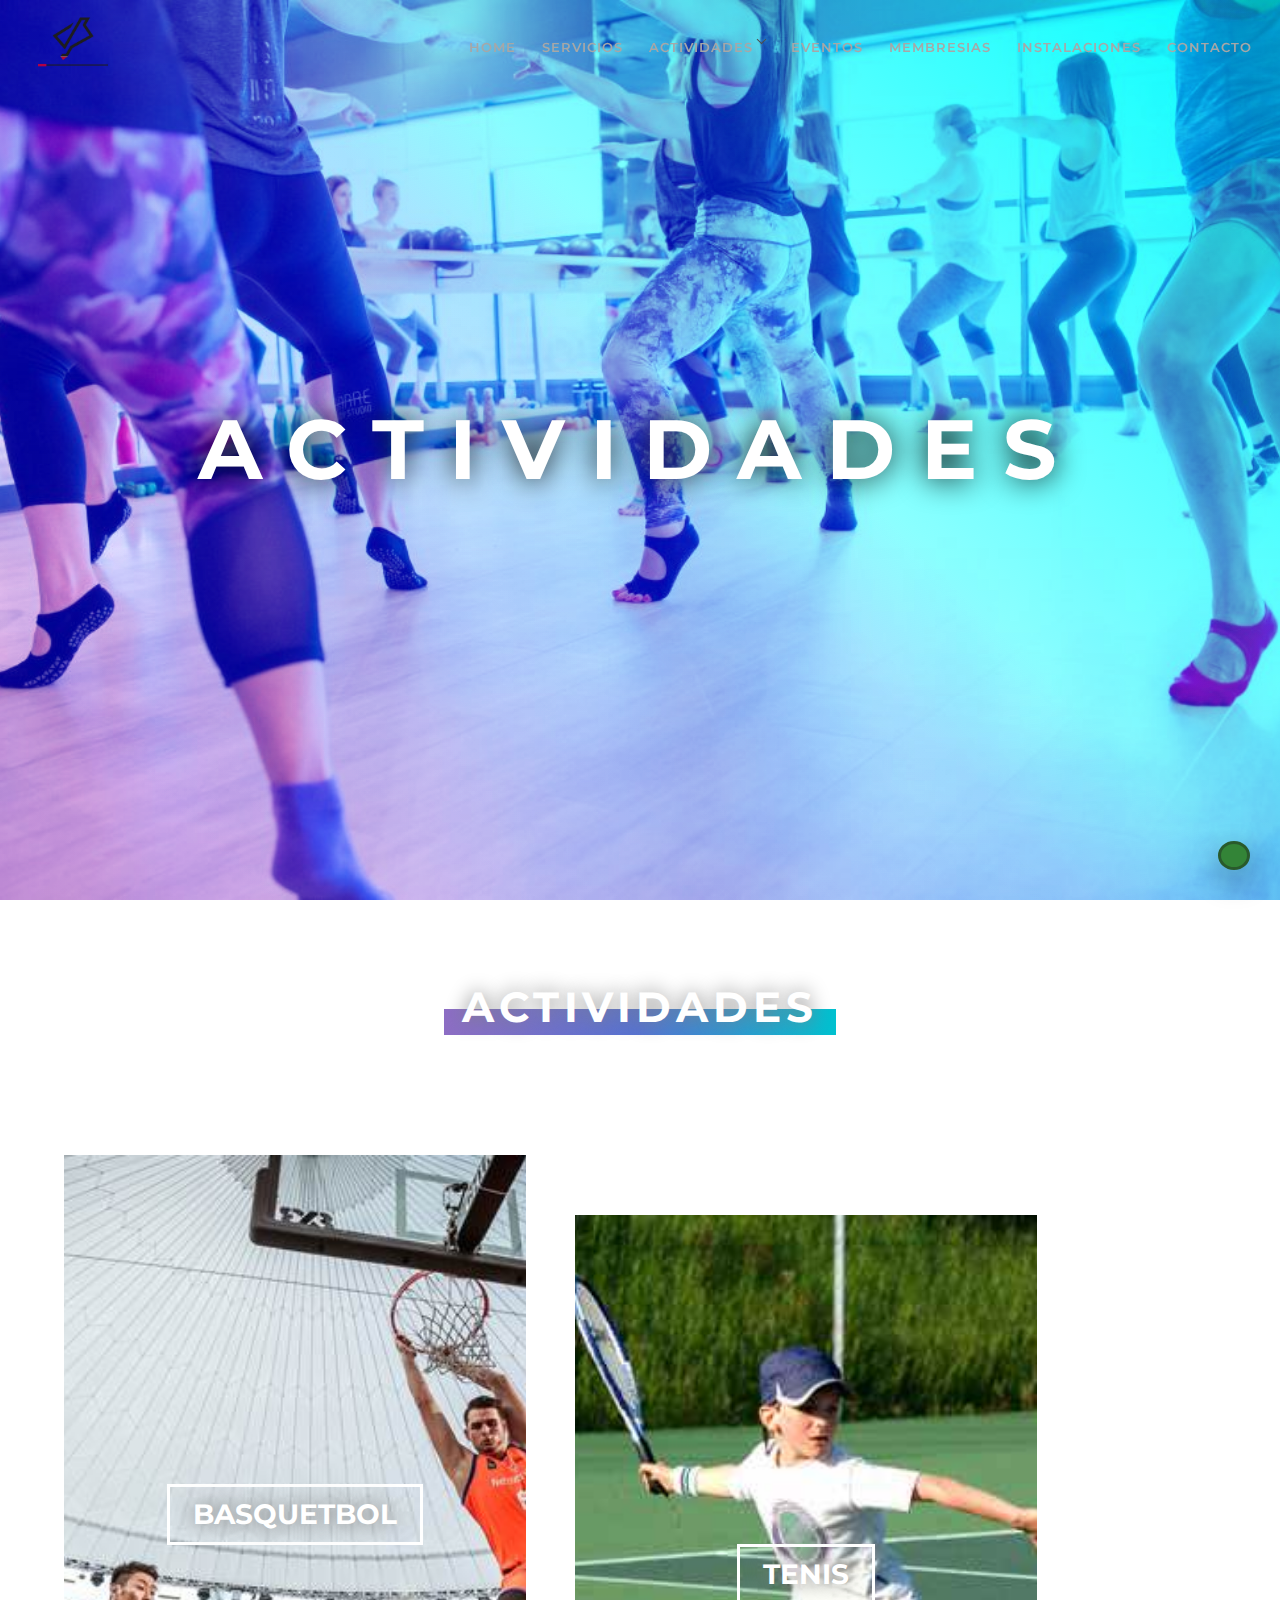
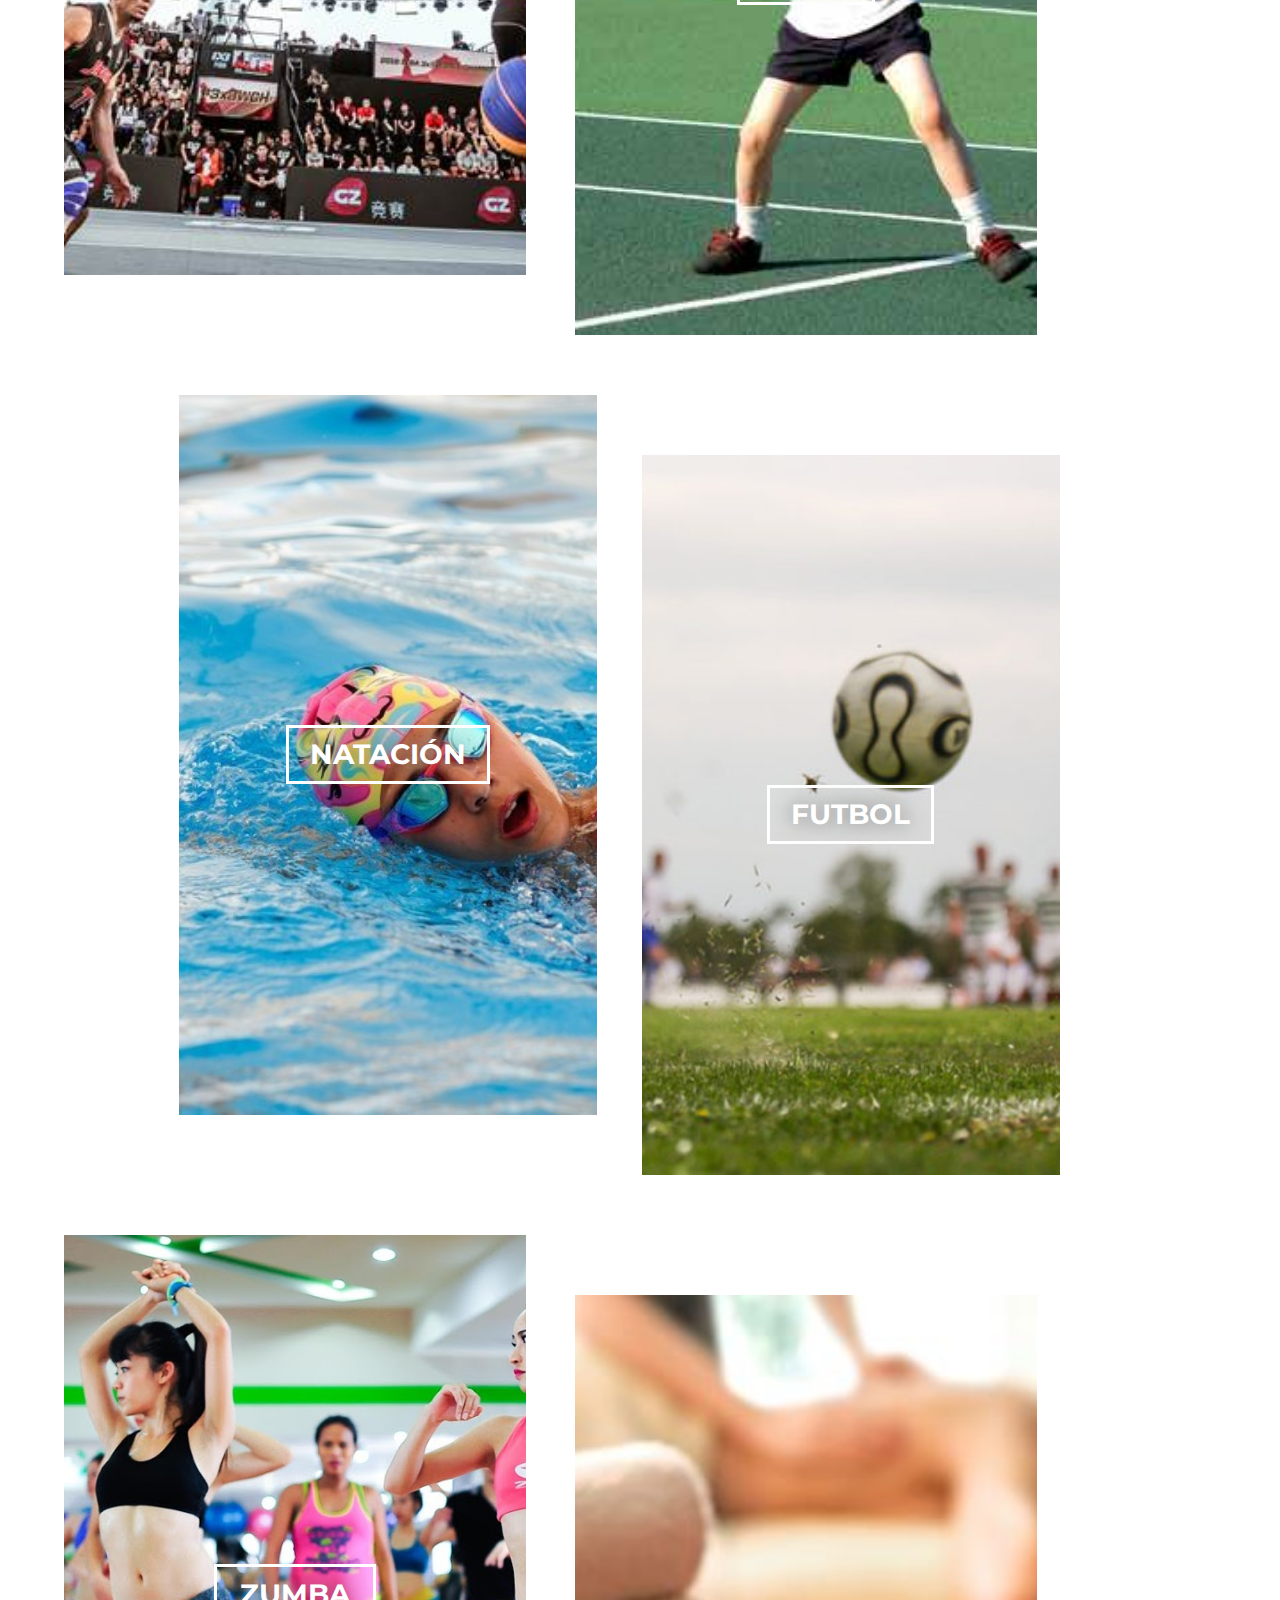
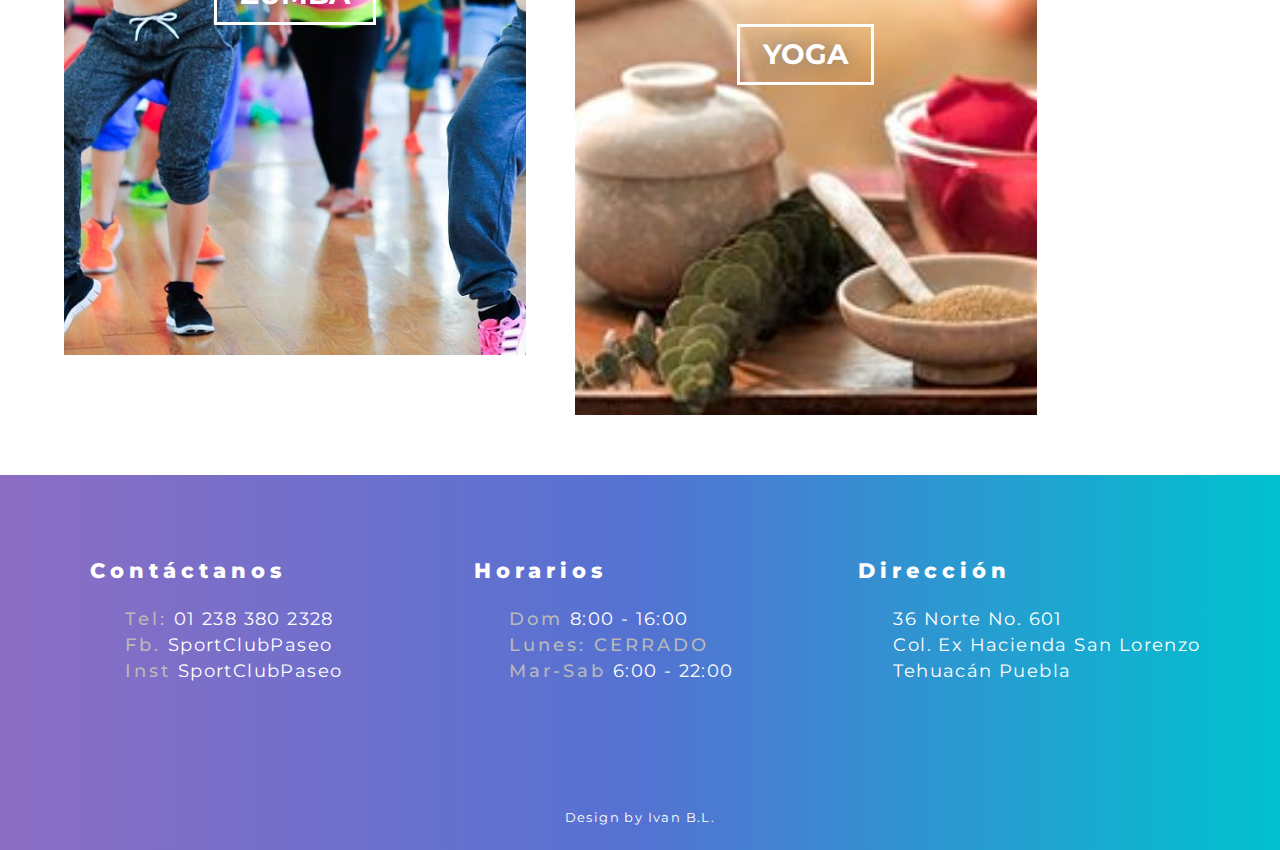
<file: actividades.html>
<!DOCTYPE html>
<html lang="en">
<head>
	<meta charset="UTF-8">
	<title>Sport Club EL Paseo | Tehuacan</title>
	<meta name="viewport" content="width=device-width, initial-scale=1">
	<meta name="description" content="pagina demostracion creada en html/css/js" />
	<meta name="keywords" content="" />
	<meta name="author" content="Iván Barbosa López" />

	<link rel="icon" type="image/png" href="ibl-fv.png" sizes="64x64">

  <link rel="manifest" href="manifest.json">
  <meta name="mobile-web-app-capable" content="yes">
  <meta name="theme-color" content="#333">
  <meta name="background-color" content="#333">
  <meta name="application-name" content=".: |v@n :.">
  <link rel="icon" type="image/png" href="ibl-fv.png">


  <meta name="apple-mobile-web-app-capable" content="yes">
  <meta name="apple-mobile-web-app-status-bar-style" content="black">
  <meta name="apple-mobile-web-app-title" content="Google I/O 2016">
  <link rel="shortcut icon" href="ibl-fv.png">
  <link rel="apple-touch-icon" href="ibl-fv.png">
  <link rel="apple-touch-icon" sizes="72x72" href="ibl-fv.png">
  <link rel="apple-touch-icon" sizes="96x96" href="ibl-fv.png">
  <link rel="apple-touch-icon" sizes="144x144" href="ibl-fv.png">
  <link rel="apple-touch-icon" sizes="192x192" href="ibl-fv.png">

  


    <link rel="stylesheet" href="css/style.css">
    <link rel="stylesheet" href="css/menu.css">
    
    <link href="https://fonts.googleapis.com/css?family=Montserrat:200,300,400,500,600,700,800,900" rel="stylesheet">
    <link rel="stylesheet" href="https://use.fontawesome.com/releases/v5.3.1/css/all.css" integrity="sha384-mzrmE5qonljUremFsqc01SB46JvROS7bZs3IO2EmfFsd15uHvIt+Y8vEf7N7fWAU" crossorigin="anonymous">


</head>


<body>

    <a class="cont-bandera-whats" href="https://api.whatsapp.com/send?phone=5212381048037&amp;text=Hola este es un mensaje de prueba" target="_blank" onclick="gtag('event', 'clicks', { 'event_category': 'whatsapp', 'event_action':'click'});">       
  <i class="fab fa-whatsapp"></i>
</a>



<header class="header" id="header-sroll">
    <div class="desk-menu">
        <div class="logo">
            <h1 class="logo-adn">
            <a title="Sport Club El Paseo" href="index.html">Sport Club El Paseo</a>
            </h1>
        </div>
        <nav class="box-menu">
            <div class="menu-container">
                <div class="menu-head">
                    <a href="index.html" class="e1"><img src="css/img/sport.png" alt="Sport Club El Paseo"></a>
                </div>
                <div class="menu-header-container">
                    <ul id="cd-primary-nav" class="menu">
                        <li class="menu-item"><a href="index.html">Home</a></li>
                        <li class="menu-item"><a href="servicios.html">Servicios</a></li>
                        <li class="menu-item menu-item-has-children"><a href="actividades.html">Actividades</a>
                            <ul class="sub-menu">
                                <li class="menu-item"><a href="zumba.html">Zumba</a></li>
                                <li class="menu-item"><a href="#">Basquitbol</a></li>
                                <li class="menu-item"><a href="#">Tenis</a></li>
                                <li class="menu-item"><a href="#">Natación</a></li>
                                <li class="menu-item"><a href="#">Futbol</a></li>
                                <li class="menu-item"><a href="#">Yoga</a></li>
                                <li class="menu-item menu-item-has-children"><a href="#">Extras (no mostrar)</a></li>
                            </ul>
                        </li>
                        <li class="menu-item"><a href="eventos.html">Eventos</a></li>
                        <li class="menu-item"><a href="membresias.html">Membresias</a></li>
                        <li class="menu-item"><a href="instalaciones.html">Instalaciones</a></li>
                        <li class="menu-item"><a href="contacto.html">Contacto</a></li>
                        <li class="line"></li>
                    </ul>
                </div>
                <div class="menu-foot">
                    <div class="social">
                        <a href="#" target="_blank"><i class="fab fa-facebook-f"></i></a>
                        <a href="#" target="_blank"><i class="fab fa-twitter"></i></a>
                        <a href="#" target="_blank"><i class="fab fa-youtube"></i></a>
                        <a href="#" target="_blank"><i class="fab fa-instagram"></i></a>
                        <a href="#" target="_blank"><i class="fab fa-google-plus-g"></i></a>
                        <a href="#" target="_blank"><i class="fab fa-linkedin-in"></i></a>
                    </div>
                    <hr/>
                    <address>
                        <span class="tel"><i class="icon-telephone"></i> +01(238) 383 5460 <br> +01(238) 383 90 26</span>
                        <span class="email"><i class="icon-mail"></i> contacto@ceut.com.mx</span>
                        <span class="end"><i class="icon-location"></i> Independencia Oriente No. 513 Col. Centro Tehuacán, Puebla</span>
                    </address>
                </div>
            </div>
            <div class="hamburger-menu">
               <div class="bar"></div>
            </div>
        </nav>
    </div>
</header>



<section>

  <div class="head activid">
    <h1 class="tit-act">ACTIVIDADES</h1>
  </div>


  <div class="tit-solo"> <h2>Actividades</h2> </div>

  <div class="fil u">
  <div class="act basq"><h3>BASQUETBOL</h3></div>
  <div class="act mar tenis"><h3>TENIS</h3></div>
  </div>

  <div class="fil d">
  <div class="act nat"><h3>NATACIÓN</h3></div>
  <div class="act mar fut"><h3>FUTBOL</h3></div>
  </div>

  <div class="fil u">
  <div class="act zumba"><h3>ZUMBA</h3></div>
  <div class="act mar yoga"><h3>YOGA</h3></div>
  </div>

</section>



<footer>
    <div class="pie">
        <div class="col">
            <h5>Contáctanos</h5>
            <p><b>Tel:</b> 01 238 380 2328</p>
            <p><b>Fb.</b> SportClubPaseo</p>
            <p><b>Inst</b> SportClubPaseo</p>
        </div>
        <div class="col">
            <h5>Horarios</h5>
            <p><b>Dom</b> 8:00 - 16:00</p>
            <p><b>Lunes: CERRADO</b></p>
            <p><b>Mar-Sab</b> 6:00 - 22:00</p>
        </div>
        <div class="col">
            <h5>Dirección</h5>
            <p>36 Norte No. 601<br>Col. Ex Hacienda San Lorenzo<br>Tehuacán Puebla</p>
        </div>
    </div>
    <div class="degrad-pie"><p>Design by Ivan B.L.</p>
    </div>
</footer>



<script src="js/jquery-2.1.3.min.js"></script>
<script src="js/main.js"></script>
<script src="js/efect.js"></script>
<script src="service-worker.js"></script>



</body>
</html>
</file>
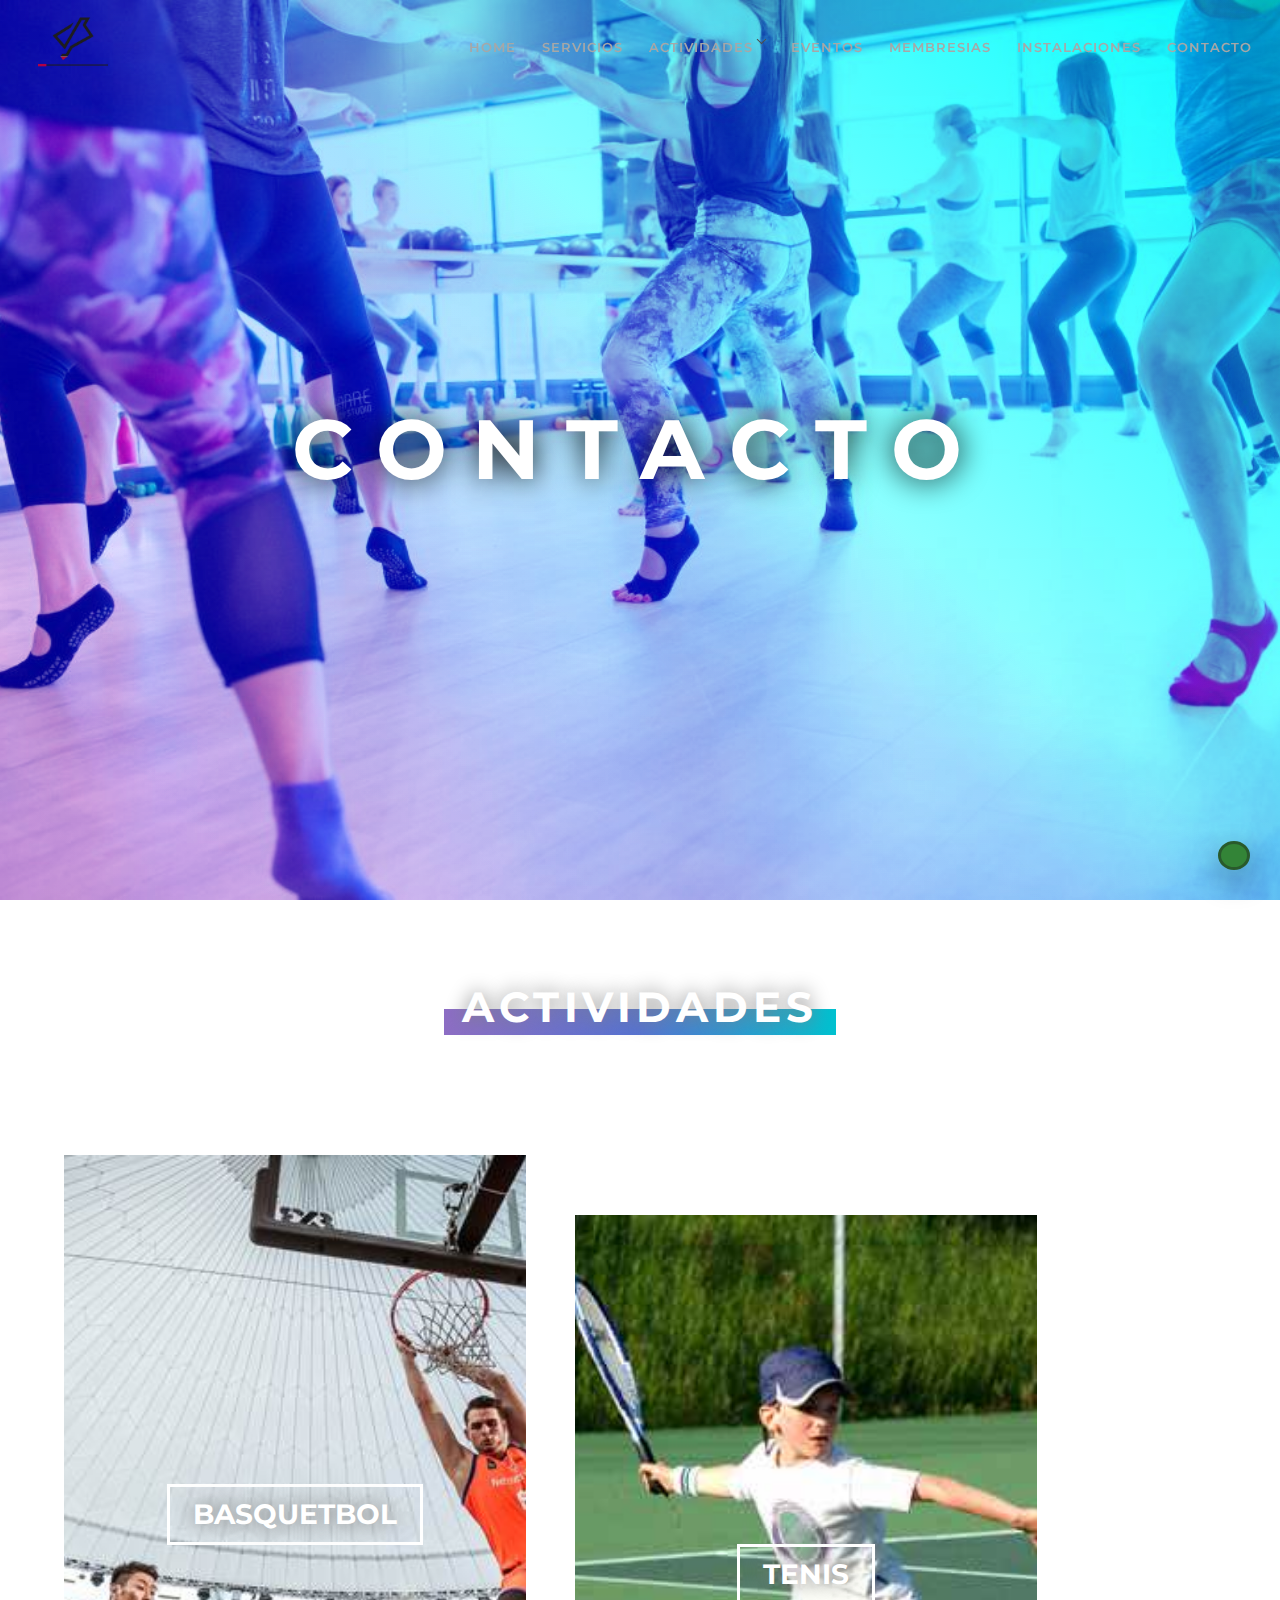
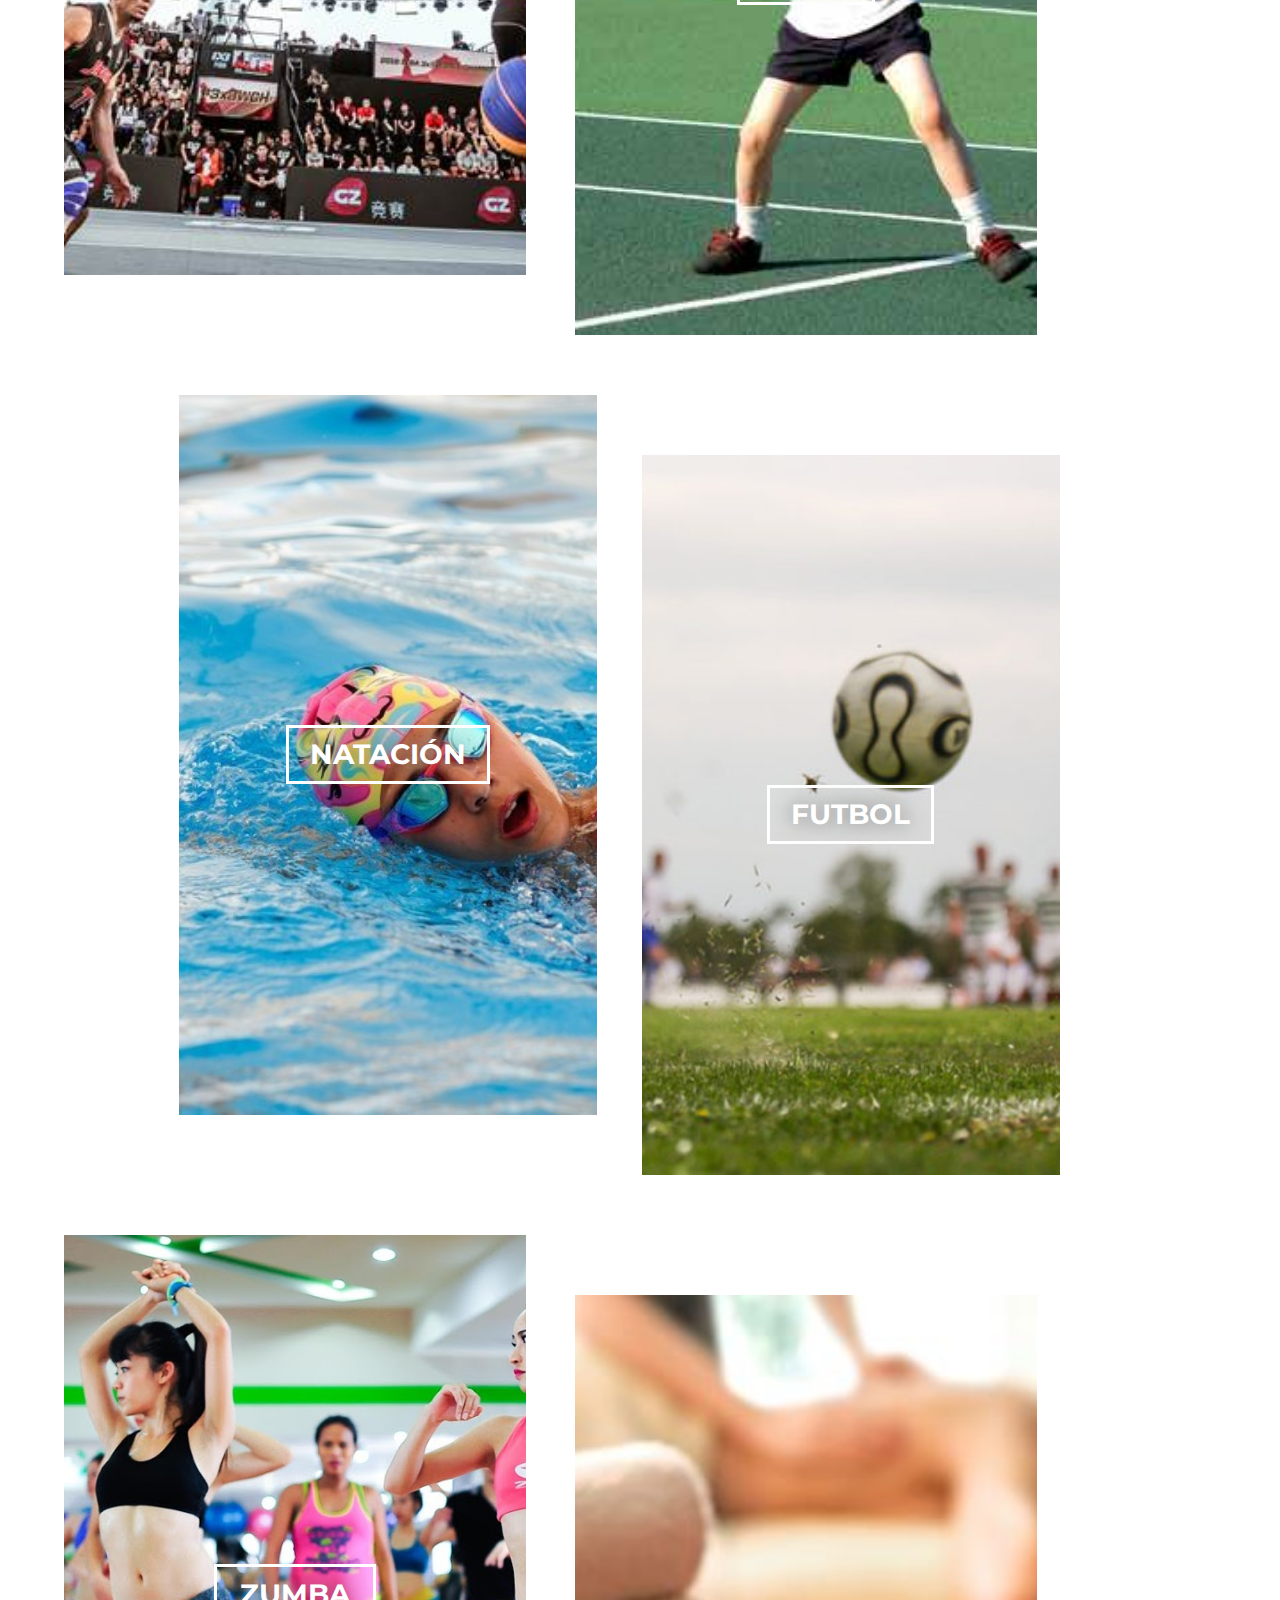
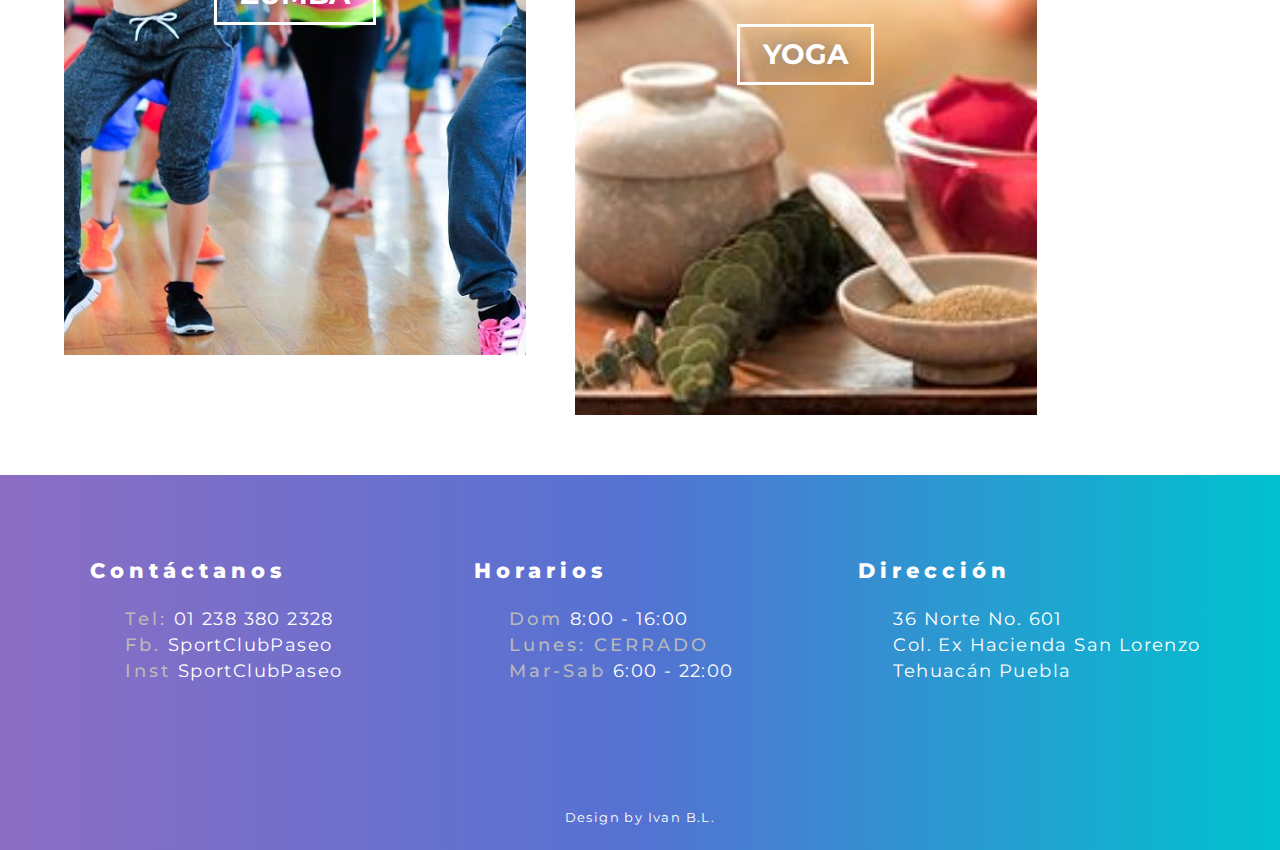
<file: contacto.html>
<!DOCTYPE html>
<html lang="en">
<head>
	<meta charset="UTF-8">
	<title>Sport Club EL Paseo | Tehuacan</title>
	<meta name="viewport" content="width=device-width, initial-scale=1">
	<meta name="description" content="pagina demostracion creada en html/css/js" />
	<meta name="keywords" content="" />
	<meta name="author" content="Iván Barbosa López" />

	<link rel="icon" type="image/png" href="ibl-fv.png" sizes="64x64">

  <link rel="manifest" href="manifest.json">
  <meta name="mobile-web-app-capable" content="yes">
  <meta name="theme-color" content="#333">
  <meta name="background-color" content="#333">
  <meta name="application-name" content=".: |v@n :.">
  <link rel="icon" type="image/png" href="ibl-fv.png">


  <meta name="apple-mobile-web-app-capable" content="yes">
  <meta name="apple-mobile-web-app-status-bar-style" content="black">
  <meta name="apple-mobile-web-app-title" content="Google I/O 2016">
  <link rel="shortcut icon" href="ibl-fv.png">
  <link rel="apple-touch-icon" href="ibl-fv.png">
  <link rel="apple-touch-icon" sizes="72x72" href="ibl-fv.png">
  <link rel="apple-touch-icon" sizes="96x96" href="ibl-fv.png">
  <link rel="apple-touch-icon" sizes="144x144" href="ibl-fv.png">
  <link rel="apple-touch-icon" sizes="192x192" href="ibl-fv.png">

  


    <link rel="stylesheet" href="css/style.css">
    <link rel="stylesheet" href="css/menu.css">
    
    <link href="https://fonts.googleapis.com/css?family=Montserrat:200,300,400,500,600,700,800,900" rel="stylesheet">
    <link rel="stylesheet" href="https://use.fontawesome.com/releases/v5.3.1/css/all.css" integrity="sha384-mzrmE5qonljUremFsqc01SB46JvROS7bZs3IO2EmfFsd15uHvIt+Y8vEf7N7fWAU" crossorigin="anonymous">


</head>


<body>

    <a class="cont-bandera-whats" href="https://api.whatsapp.com/send?phone=5212381048037&amp;text=Hola este es un mensaje de prueba" target="_blank" onclick="gtag('event', 'clicks', { 'event_category': 'whatsapp', 'event_action':'click'});">       
  <i class="fab fa-whatsapp"></i>
</a>



<header class="header" id="header-sroll">
    <div class="desk-menu">
        <div class="logo">
            <h1 class="logo-adn">
            <a title="Sport Club El Paseo" href="index.html">Sport Club El Paseo</a>
            </h1>
        </div>
        <nav class="box-menu">
            <div class="menu-container">
                <div class="menu-head">
                    <a href="index.html" class="e1"><img src="css/img/sport.png" alt="Sport Club El Paseo"></a>
                </div>
                <div class="menu-header-container">
                    <ul id="cd-primary-nav" class="menu">
                        <li class="menu-item"><a href="index.html">Home</a></li>
                        <li class="menu-item"><a href="servicios.html">Servicios</a></li>
                        <li class="menu-item menu-item-has-children"><a href="actividades.html">Actividades</a>
                            <ul class="sub-menu">
                                <li class="menu-item"><a href="zumba.html">Zumba</a></li>
                                <li class="menu-item"><a href="#">Basquitbol</a></li>
                                <li class="menu-item"><a href="#">Tenis</a></li>
                                <li class="menu-item"><a href="#">Natación</a></li>
                                <li class="menu-item"><a href="#">Futbol</a></li>
                                <li class="menu-item"><a href="#">Yoga</a></li>
                                <li class="menu-item menu-item-has-children"><a href="#">Extras (no mostrar)</a></li>
                            </ul>
                        </li>
                        <li class="menu-item"><a href="eventos.html">Eventos</a></li>
                        <li class="menu-item"><a href="membresias.html">Membresias</a></li>
                        <li class="menu-item"><a href="instalaciones.html">Instalaciones</a></li>
                        <li class="menu-item"><a href="contacto.html">Contacto</a></li>
                        <li class="line"></li>
                    </ul>
                </div>
                <div class="menu-foot">
                    <div class="social">
                        <a href="#" target="_blank"><i class="fab fa-facebook-f"></i></a>
                        <a href="#" target="_blank"><i class="fab fa-twitter"></i></a>
                        <a href="#" target="_blank"><i class="fab fa-youtube"></i></a>
                        <a href="#" target="_blank"><i class="fab fa-instagram"></i></a>
                        <a href="#" target="_blank"><i class="fab fa-google-plus-g"></i></a>
                        <a href="#" target="_blank"><i class="fab fa-linkedin-in"></i></a>
                    </div>
                    <hr/>
                    <address>
                        <span class="tel"><i class="icon-telephone"></i> +01(238) 383 5460 <br> +01(238) 383 90 26</span>
                        <span class="email"><i class="icon-mail"></i> contacto@ceut.com.mx</span>
                        <span class="end"><i class="icon-location"></i> Independencia Oriente No. 513 Col. Centro Tehuacán, Puebla</span>
                    </address>
                </div>
            </div>
            <div class="hamburger-menu">
               <div class="bar"></div>
            </div>
        </nav>
    </div>
</header>



<section>

  <div class="head activid">
    <h1 class="tit-act">CONTACTO</h1>
  </div>


  <div class="tit-solo"> <h2>Actividades</h2> </div>

  <div class="fil u">
  <div class="act basq"><h3>BASQUETBOL</h3></div>
  <div class="act mar tenis"><h3>TENIS</h3></div>
  </div>

  <div class="fil d">
  <div class="act nat"><h3>NATACIÓN</h3></div>
  <div class="act mar fut"><h3>FUTBOL</h3></div>
  </div>

  <div class="fil u">
  <div class="act zumba"><h3>ZUMBA</h3></div>
  <div class="act mar yoga"><h3>YOGA</h3></div>
  </div>

</section>



<footer>
    <div class="pie">
        <div class="col">
            <h5>Contáctanos</h5>
            <p><b>Tel:</b> 01 238 380 2328</p>
            <p><b>Fb.</b> SportClubPaseo</p>
            <p><b>Inst</b> SportClubPaseo</p>
        </div>
        <div class="col">
            <h5>Horarios</h5>
            <p><b>Dom</b> 8:00 - 16:00</p>
            <p><b>Lunes: CERRADO</b></p>
            <p><b>Mar-Sab</b> 6:00 - 22:00</p>
        </div>
        <div class="col">
            <h5>Dirección</h5>
            <p>36 Norte No. 601<br>Col. Ex Hacienda San Lorenzo<br>Tehuacán Puebla</p>
        </div>
    </div>
    <div class="degrad-pie"><p>Design by Ivan B.L.</p>
    </div>
</footer>




<script src="js/jquery-2.1.3.min.js"></script>
<script src="js/main.js"></script>
<script src="js/efect.js"></script>
<script src="service-worker.js"></script>



</body>
</html>
</file>
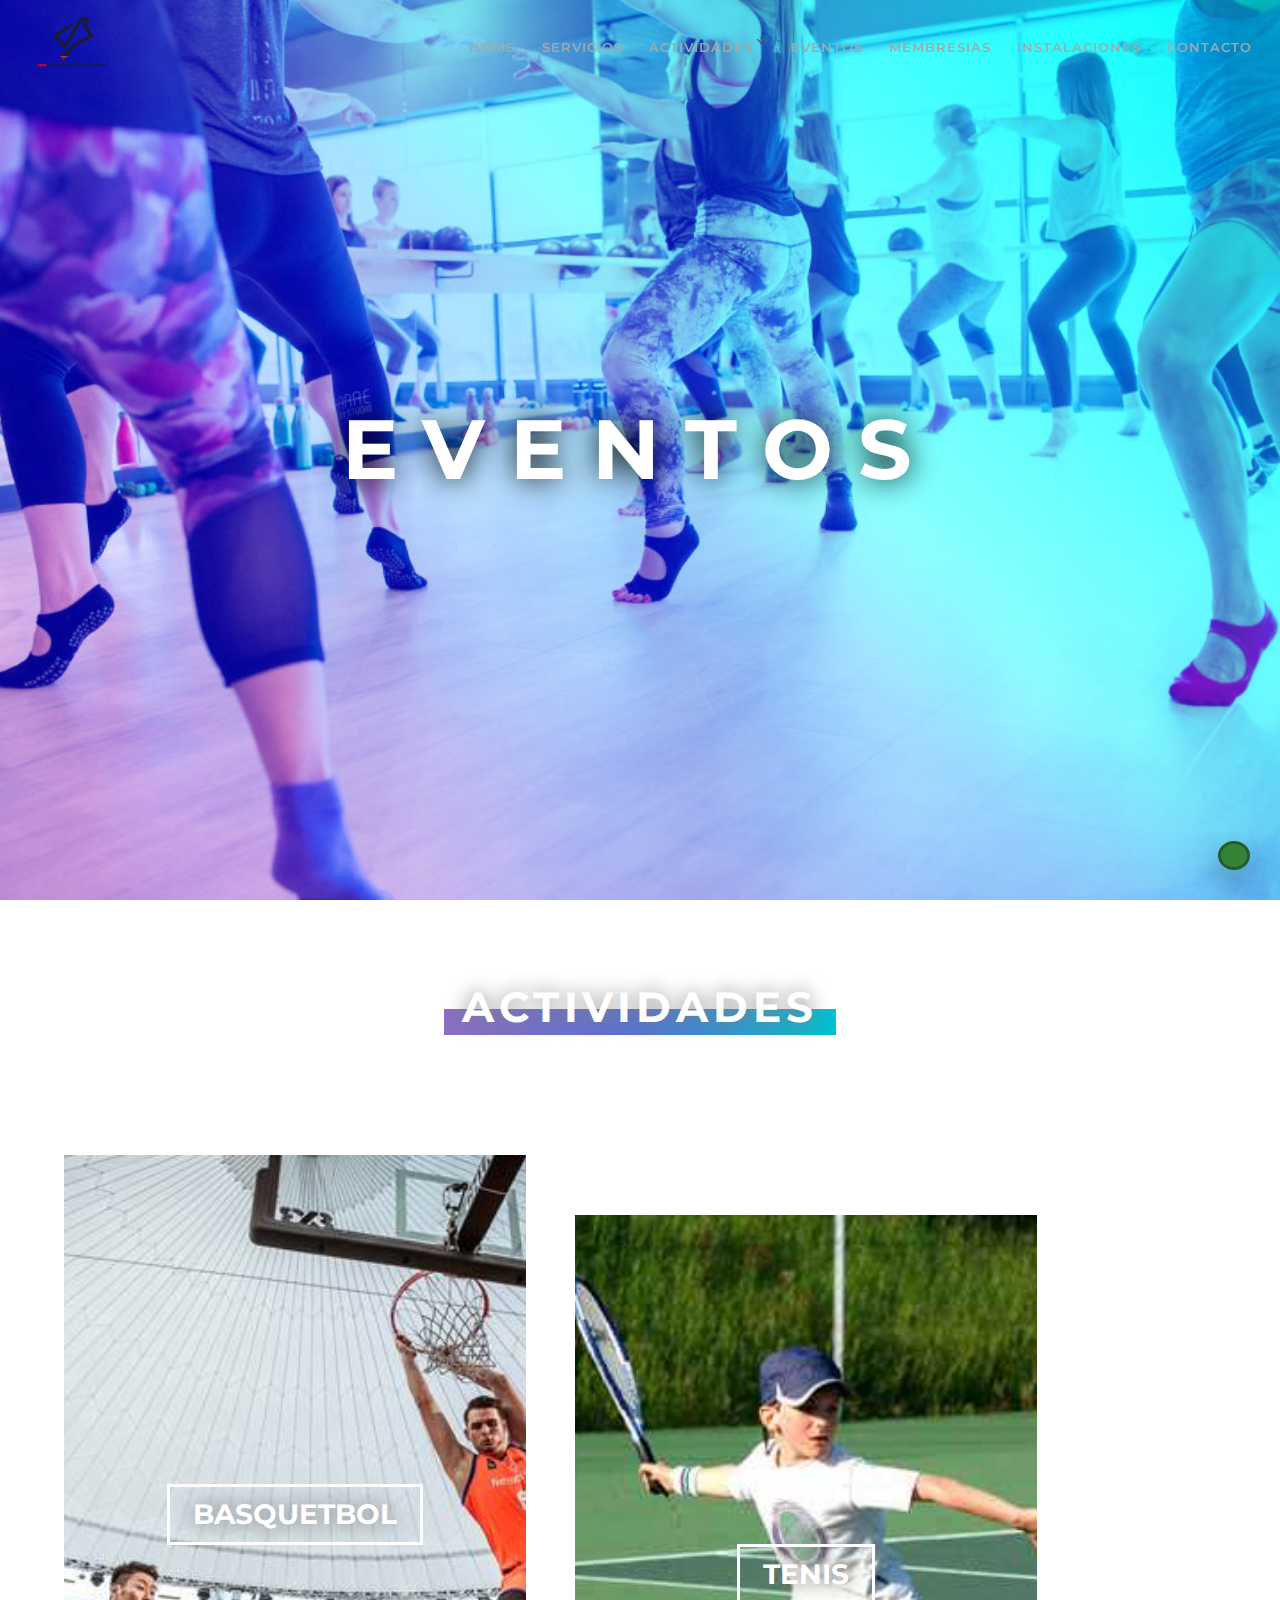
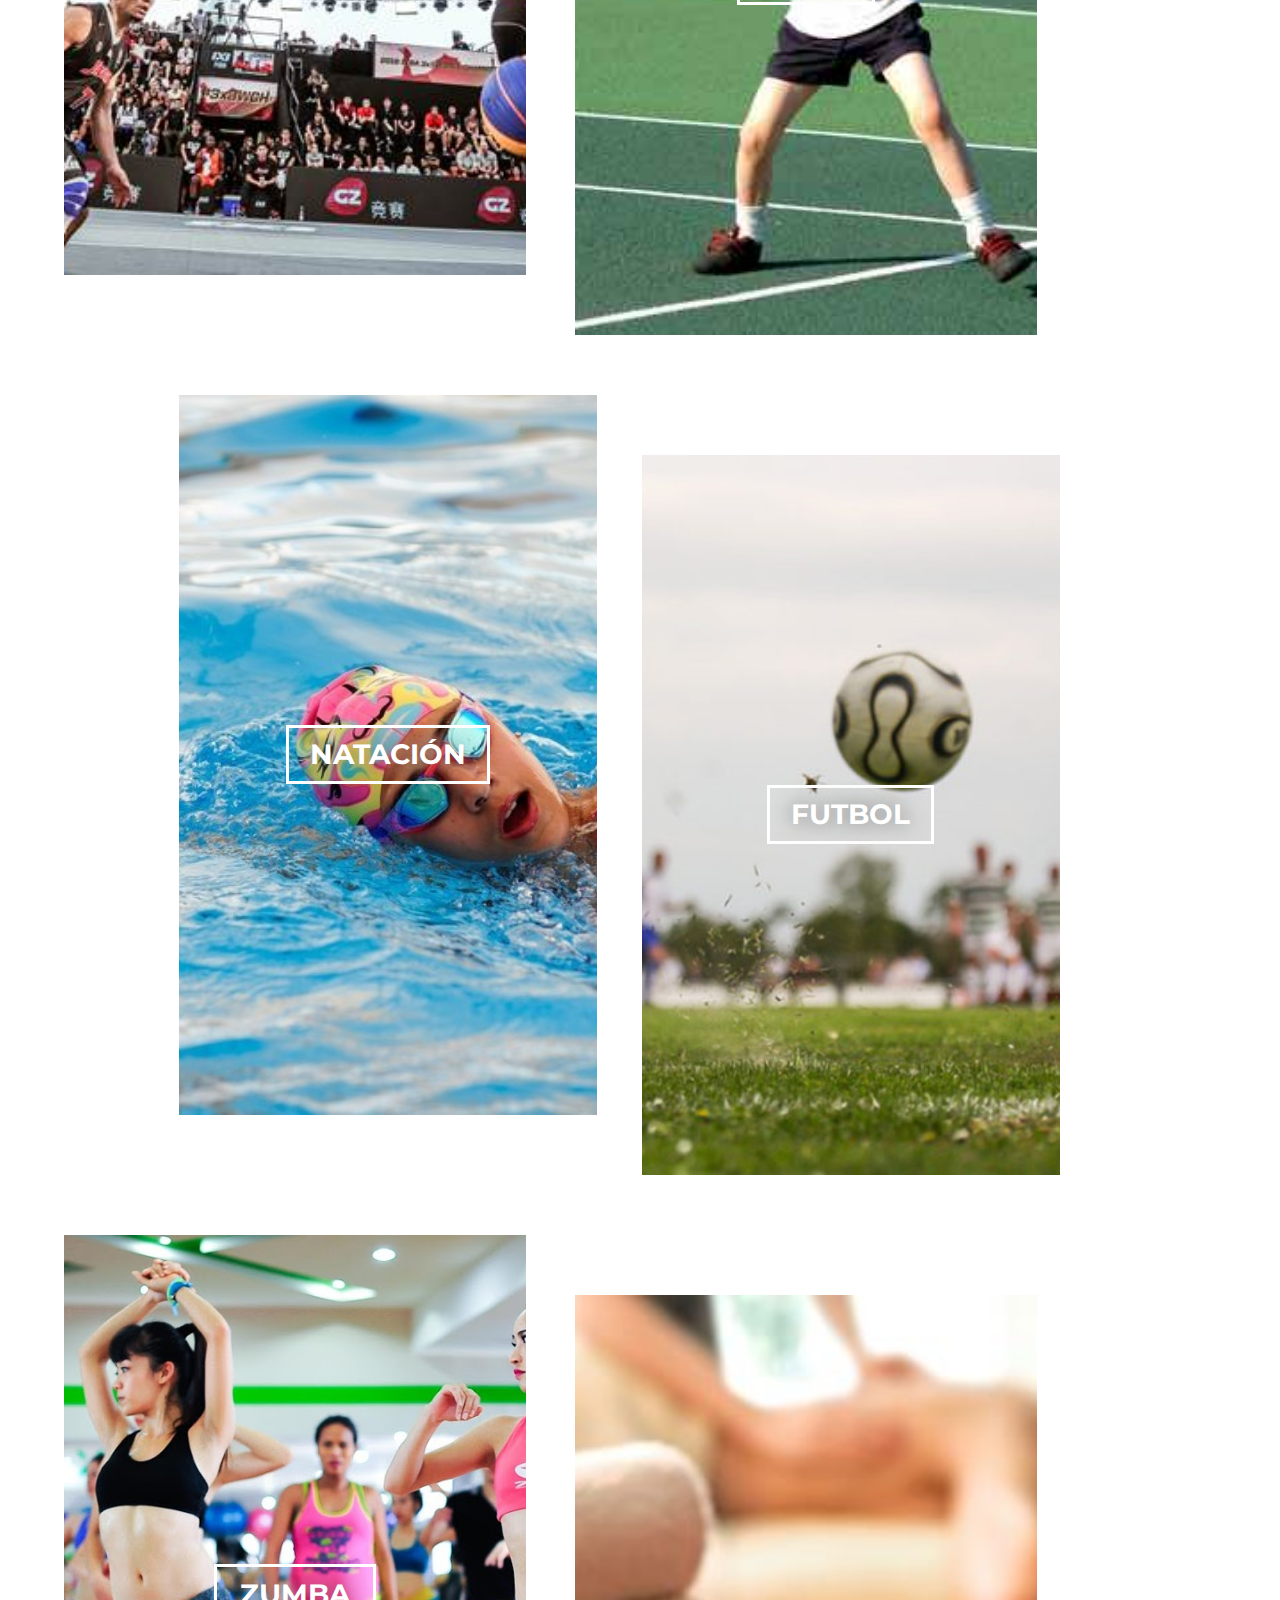
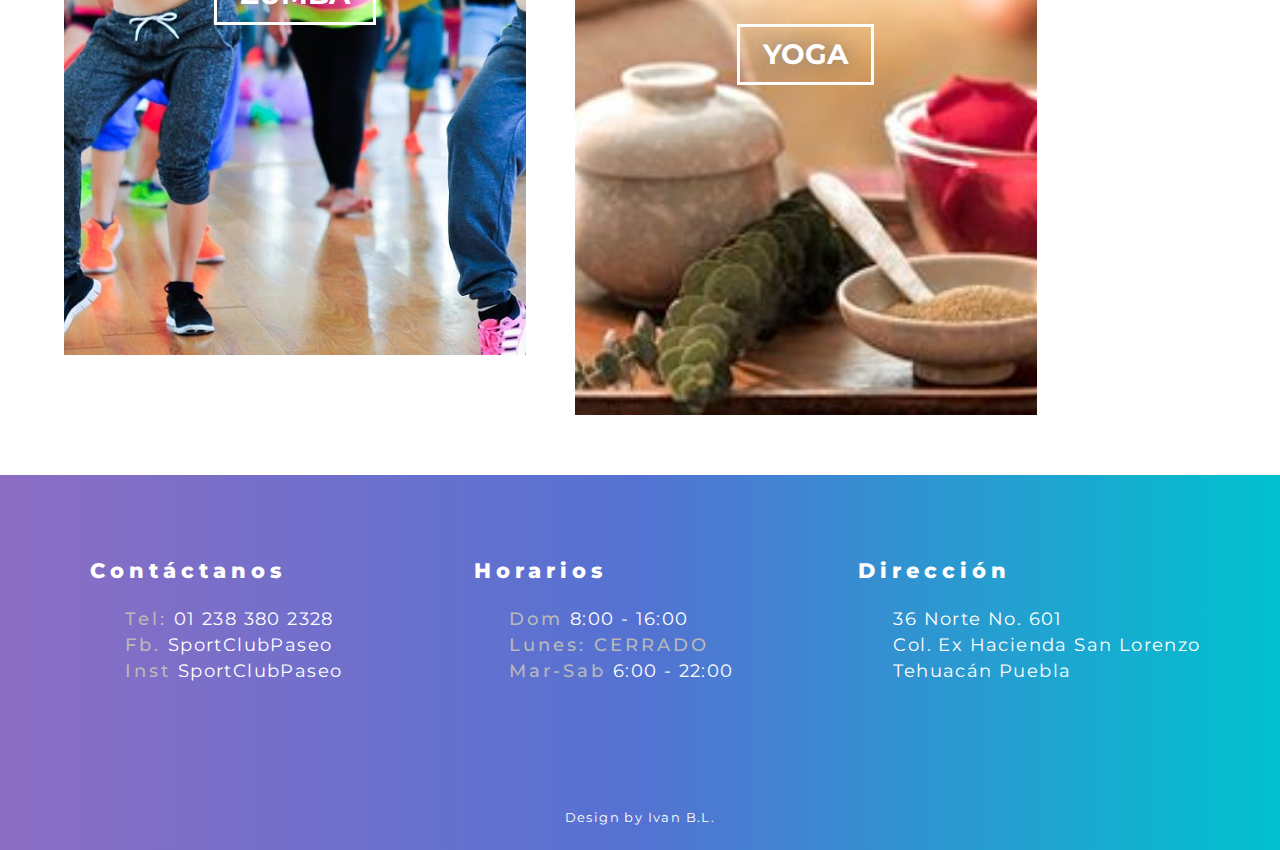
<file: eventos.html>
<!DOCTYPE html>
<html lang="en">
<head>
	<meta charset="UTF-8">
	<title>Sport Club EL Paseo | Tehuacan</title>
	<meta name="viewport" content="width=device-width, initial-scale=1">
	<meta name="description" content="pagina demostracion creada en html/css/js" />
	<meta name="keywords" content="" />
	<meta name="author" content="Iván Barbosa López" />

	<link rel="icon" type="image/png" href="ibl-fv.png" sizes="64x64">

  <link rel="manifest" href="manifest.json">
  <meta name="mobile-web-app-capable" content="yes">
  <meta name="theme-color" content="#333">
  <meta name="background-color" content="#333">
  <meta name="application-name" content=".: |v@n :.">
  <link rel="icon" type="image/png" href="ibl-fv.png">


  <meta name="apple-mobile-web-app-capable" content="yes">
  <meta name="apple-mobile-web-app-status-bar-style" content="black">
  <meta name="apple-mobile-web-app-title" content="Google I/O 2016">
  <link rel="shortcut icon" href="ibl-fv.png">
  <link rel="apple-touch-icon" href="ibl-fv.png">
  <link rel="apple-touch-icon" sizes="72x72" href="ibl-fv.png">
  <link rel="apple-touch-icon" sizes="96x96" href="ibl-fv.png">
  <link rel="apple-touch-icon" sizes="144x144" href="ibl-fv.png">
  <link rel="apple-touch-icon" sizes="192x192" href="ibl-fv.png">

  


    <link rel="stylesheet" href="css/style.css">
    <link rel="stylesheet" href="css/menu.css">
    
    <link href="https://fonts.googleapis.com/css?family=Montserrat:200,300,400,500,600,700,800,900" rel="stylesheet">
    <link rel="stylesheet" href="https://use.fontawesome.com/releases/v5.3.1/css/all.css" integrity="sha384-mzrmE5qonljUremFsqc01SB46JvROS7bZs3IO2EmfFsd15uHvIt+Y8vEf7N7fWAU" crossorigin="anonymous">


</head>


<body>

    <a class="cont-bandera-whats" href="https://api.whatsapp.com/send?phone=5212381048037&amp;text=Hola este es un mensaje de prueba" target="_blank" onclick="gtag('event', 'clicks', { 'event_category': 'whatsapp', 'event_action':'click'});">       
  <i class="fab fa-whatsapp"></i>
</a>



<header class="header" id="header-sroll">
    <div class="desk-menu">
        <div class="logo">
            <h1 class="logo-adn">
            <a title="Sport Club El Paseo" href="index.html">Sport Club El Paseo</a>
            </h1>
        </div>
        <nav class="box-menu">
            <div class="menu-container">
                <div class="menu-head">
                    <a href="index.html" class="e1"><img src="css/img/sport.png" alt="Sport Club El Paseo"></a>
                </div>
                <div class="menu-header-container">
                    <ul id="cd-primary-nav" class="menu">
                        <li class="menu-item"><a href="index.html">Home</a></li>
                        <li class="menu-item"><a href="servicios.html">Servicios</a></li>
                        <li class="menu-item menu-item-has-children"><a href="actividades.html">Actividades</a>
                            <ul class="sub-menu">
                                <li class="menu-item"><a href="zumba.html">Zumba</a></li>
                                <li class="menu-item"><a href="#">Basquitbol</a></li>
                                <li class="menu-item"><a href="#">Tenis</a></li>
                                <li class="menu-item"><a href="#">Natación</a></li>
                                <li class="menu-item"><a href="#">Futbol</a></li>
                                <li class="menu-item"><a href="#">Yoga</a></li>
                                <li class="menu-item menu-item-has-children"><a href="#">Extras (no mostrar)</a></li>
                            </ul>
                        </li>
                        <li class="menu-item"><a href="eventos.html">Eventos</a></li>
                        <li class="menu-item"><a href="membresias.html">Membresias</a></li>
                        <li class="menu-item"><a href="instalaciones.html">Instalaciones</a></li>
                        <li class="menu-item"><a href="contacto.html">Contacto</a></li>
                        <li class="line"></li>
                    </ul>
                </div>
                <div class="menu-foot">
                    <div class="social">
                        <a href="#" target="_blank"><i class="fab fa-facebook-f"></i></a>
                        <a href="#" target="_blank"><i class="fab fa-twitter"></i></a>
                        <a href="#" target="_blank"><i class="fab fa-youtube"></i></a>
                        <a href="#" target="_blank"><i class="fab fa-instagram"></i></a>
                        <a href="#" target="_blank"><i class="fab fa-google-plus-g"></i></a>
                        <a href="#" target="_blank"><i class="fab fa-linkedin-in"></i></a>
                    </div>
                    <hr/>
                    <address>
                        <span class="tel"><i class="icon-telephone"></i> +01(238) 383 5460 <br> +01(238) 383 90 26</span>
                        <span class="email"><i class="icon-mail"></i> contacto@ceut.com.mx</span>
                        <span class="end"><i class="icon-location"></i> Independencia Oriente No. 513 Col. Centro Tehuacán, Puebla</span>
                    </address>
                </div>
            </div>
            <div class="hamburger-menu">
               <div class="bar"></div>
            </div>
        </nav>
    </div>
</header>



<section>

  <div class="head activid">
    <h1 class="tit-act">EVENTOS</h1>
  </div>


  <div class="tit-solo"> <h2>Actividades</h2> </div>

  <div class="fil u">
  <div class="act basq"><h3>BASQUETBOL</h3></div>
  <div class="act mar tenis"><h3>TENIS</h3></div>
  </div>

  <div class="fil d">
  <div class="act nat"><h3>NATACIÓN</h3></div>
  <div class="act mar fut"><h3>FUTBOL</h3></div>
  </div>

  <div class="fil u">
  <div class="act zumba"><h3>ZUMBA</h3></div>
  <div class="act mar yoga"><h3>YOGA</h3></div>
  </div>

</section>



<footer>
    <div class="pie">
        <div class="col">
            <h5>Contáctanos</h5>
            <p><b>Tel:</b> 01 238 380 2328</p>
            <p><b>Fb.</b> SportClubPaseo</p>
            <p><b>Inst</b> SportClubPaseo</p>
        </div>
        <div class="col">
            <h5>Horarios</h5>
            <p><b>Dom</b> 8:00 - 16:00</p>
            <p><b>Lunes: CERRADO</b></p>
            <p><b>Mar-Sab</b> 6:00 - 22:00</p>
        </div>
        <div class="col">
            <h5>Dirección</h5>
            <p>36 Norte No. 601<br>Col. Ex Hacienda San Lorenzo<br>Tehuacán Puebla</p>
        </div>
    </div>
    <div class="degrad-pie"><p>Design by Ivan B.L.</p>
    </div>
</footer>




<script src="js/jquery-2.1.3.min.js"></script>
<script src="js/main.js"></script>
<script src="js/efect.js"></script>
<script src="service-worker.js"></script>



</body>
</html>
</file>
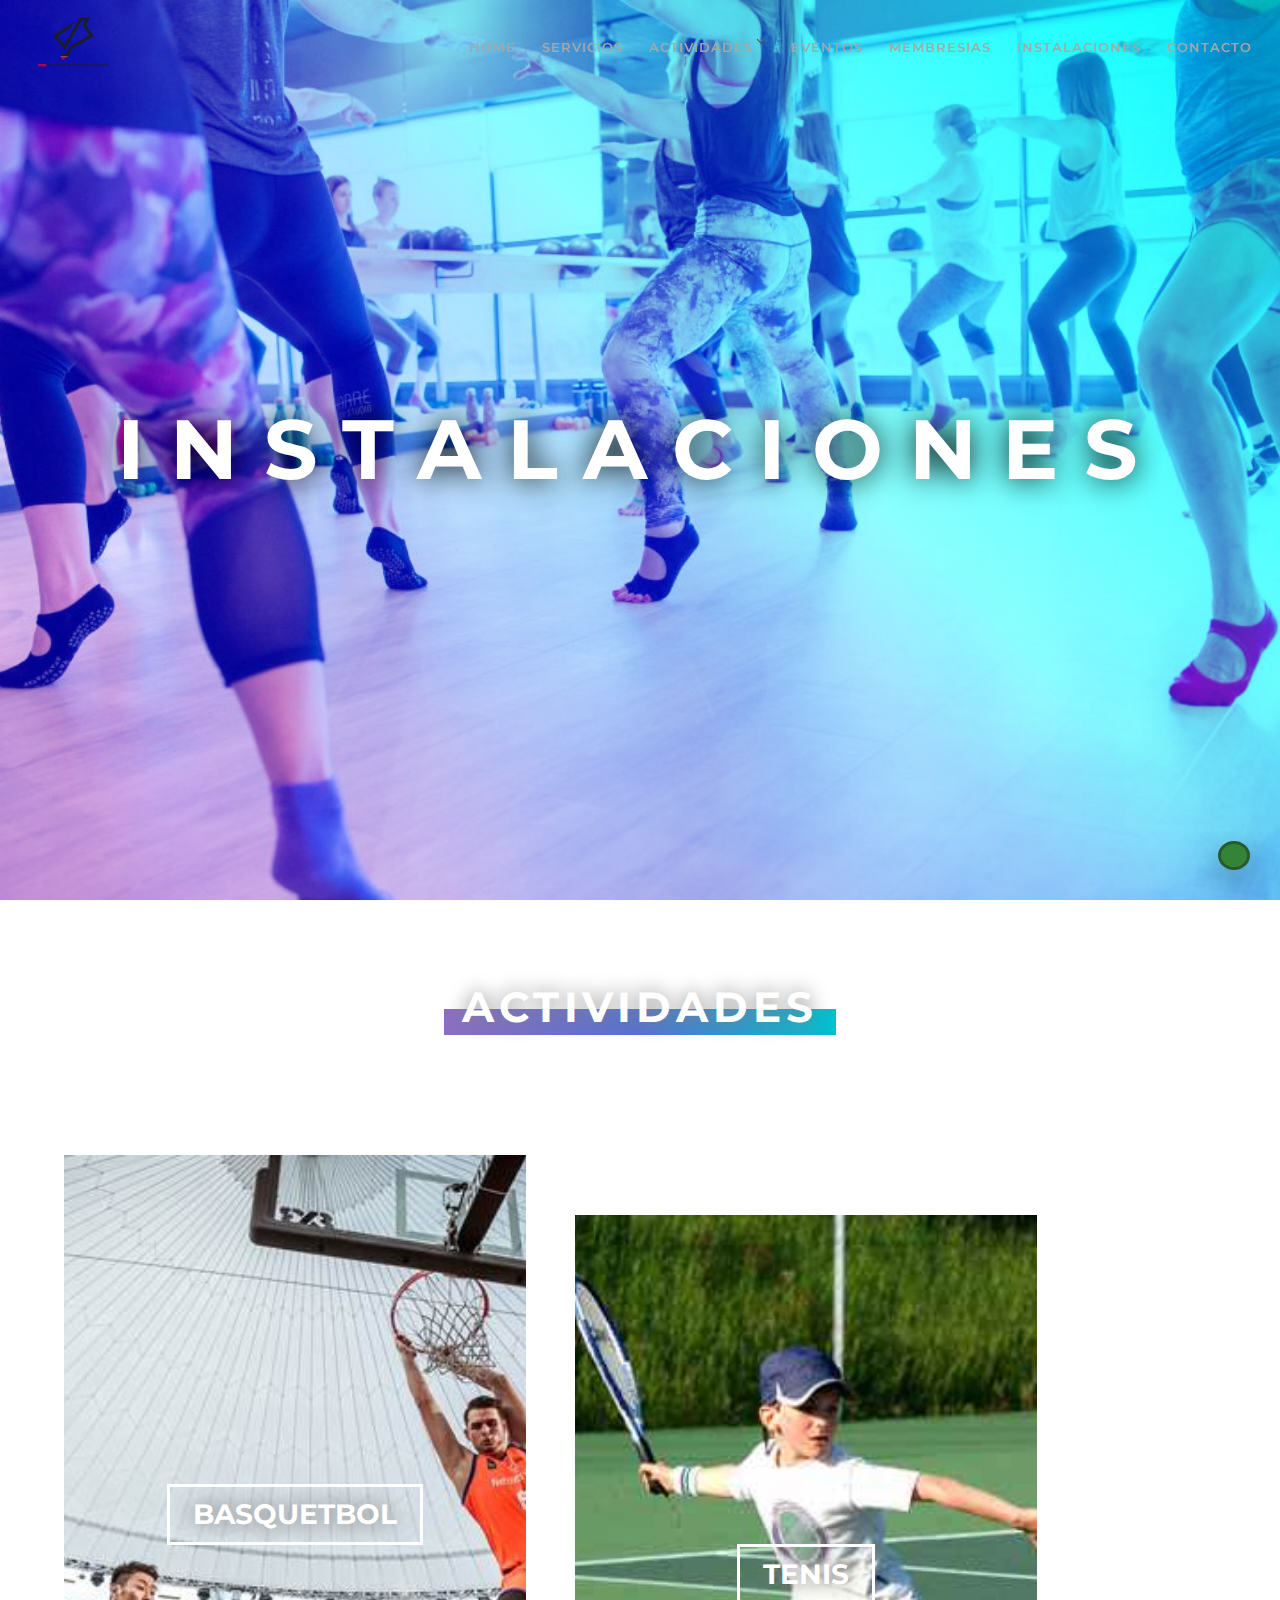
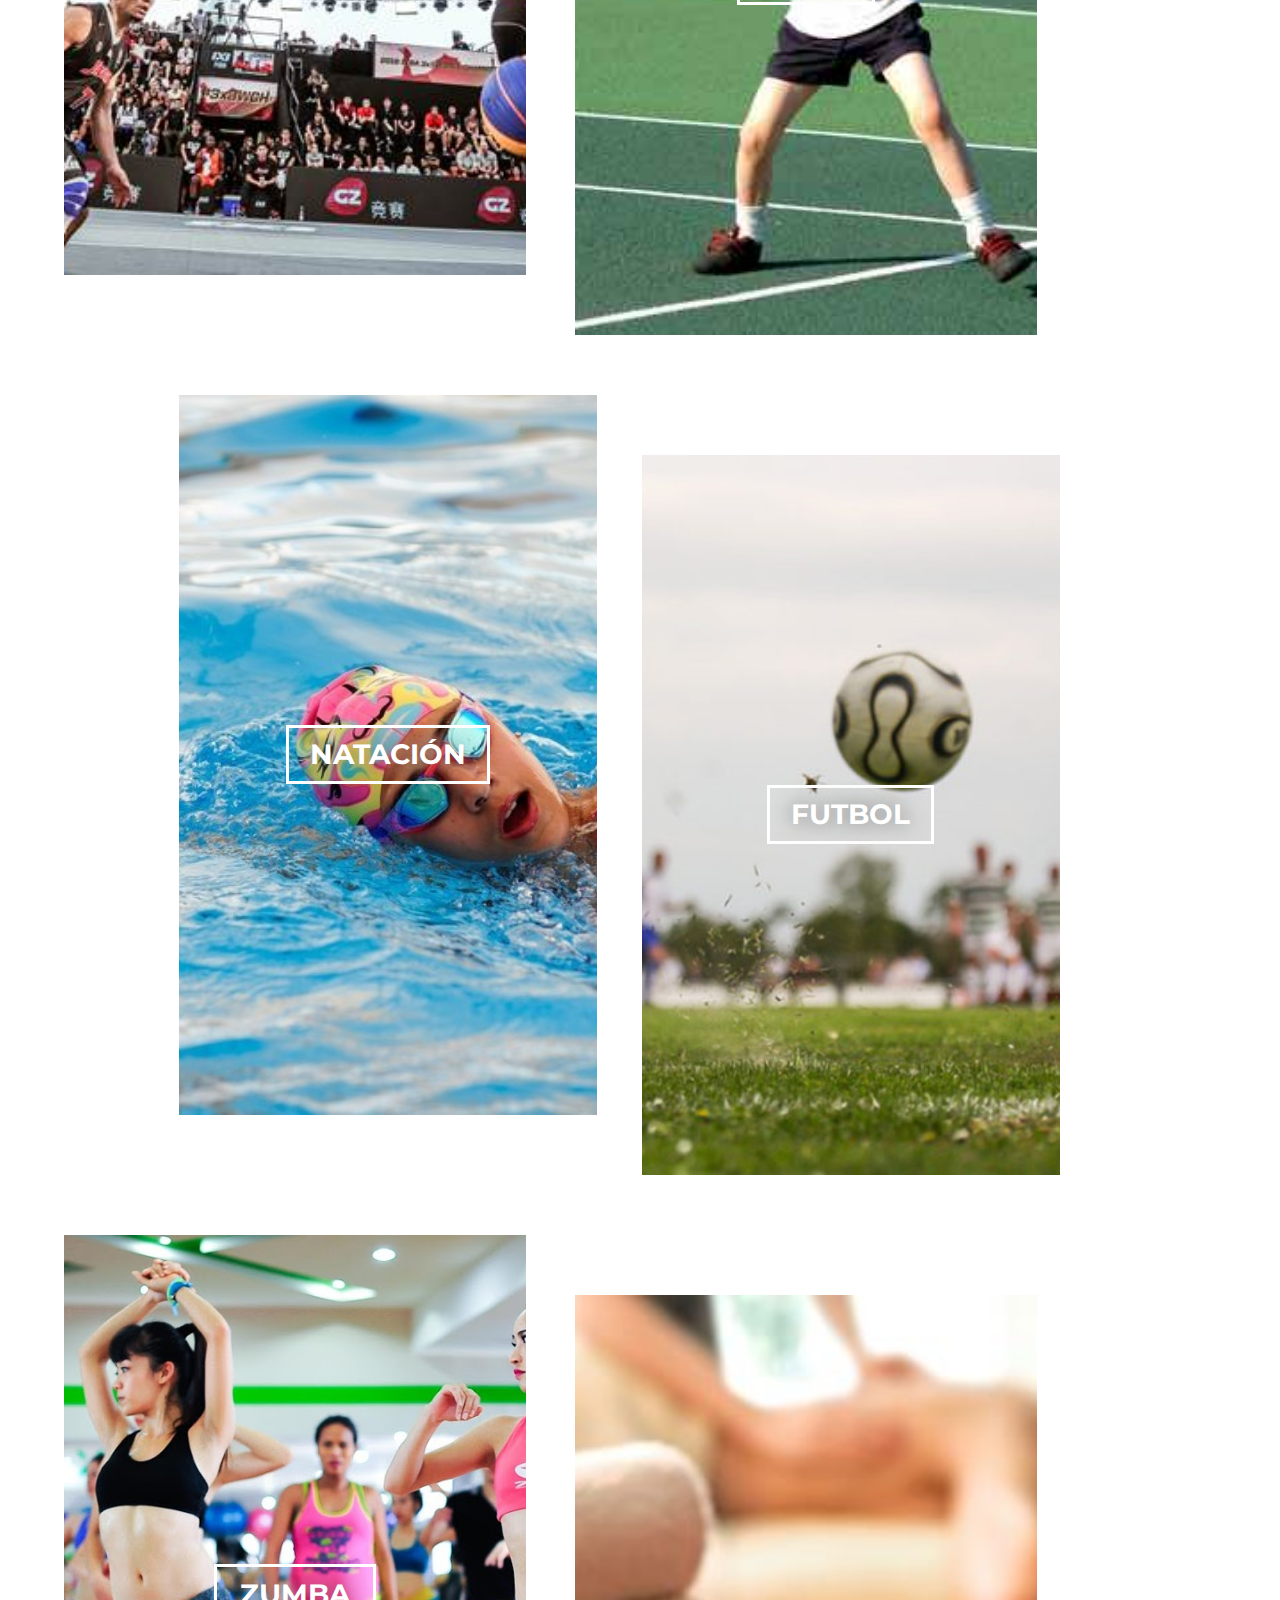
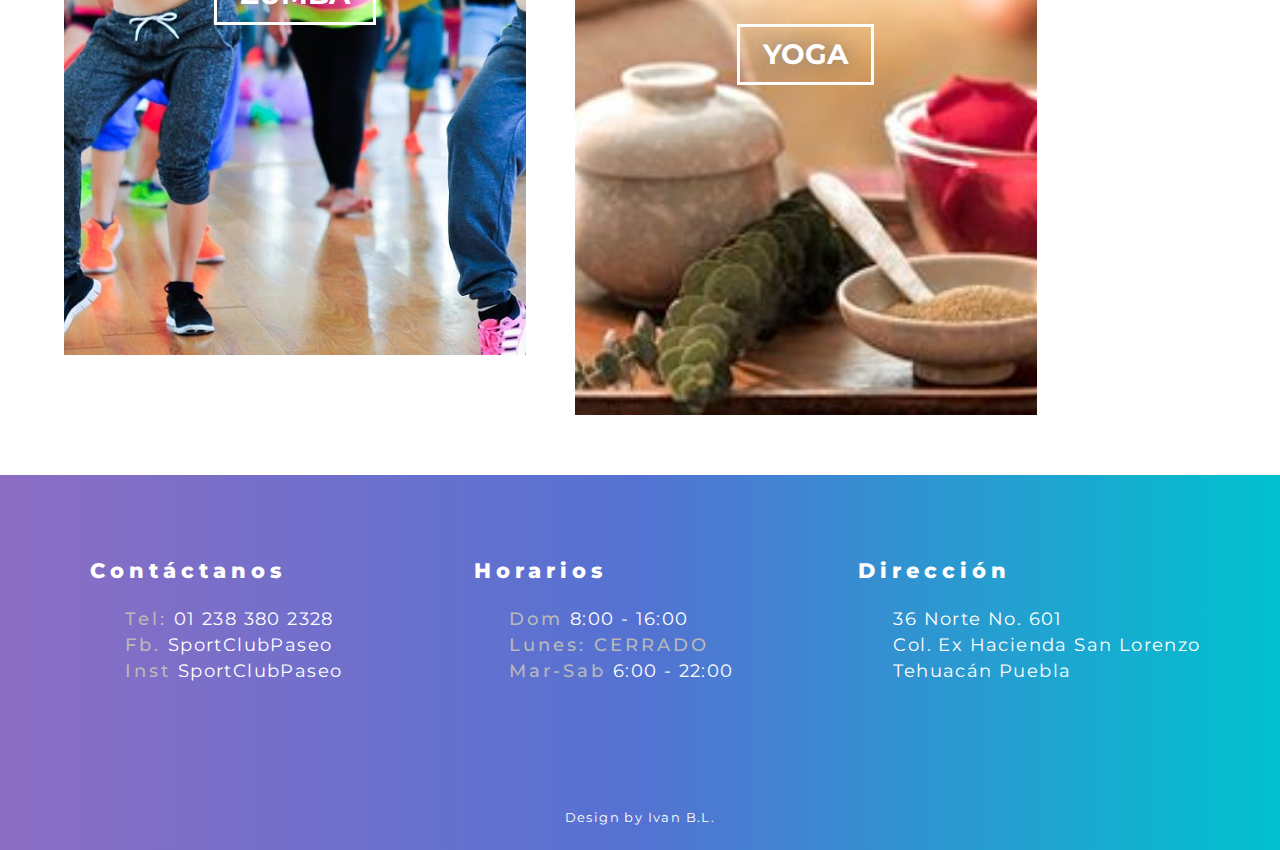
<file: instalaciones.html>
<!DOCTYPE html>
<html lang="en">
<head>
	<meta charset="UTF-8">
	<title>Sport Club EL Paseo | Tehuacan</title>
	<meta name="viewport" content="width=device-width, initial-scale=1">
	<meta name="description" content="pagina demostracion creada en html/css/js" />
	<meta name="keywords" content="" />
	<meta name="author" content="Iván Barbosa López" />

	<link rel="icon" type="image/png" href="ibl-fv.png" sizes="64x64">

  <link rel="manifest" href="manifest.json">
  <meta name="mobile-web-app-capable" content="yes">
  <meta name="theme-color" content="#333">
  <meta name="background-color" content="#333">
  <meta name="application-name" content=".: |v@n :.">
  <link rel="icon" type="image/png" href="ibl-fv.png">


  <meta name="apple-mobile-web-app-capable" content="yes">
  <meta name="apple-mobile-web-app-status-bar-style" content="black">
  <meta name="apple-mobile-web-app-title" content="Google I/O 2016">
  <link rel="shortcut icon" href="ibl-fv.png">
  <link rel="apple-touch-icon" href="ibl-fv.png">
  <link rel="apple-touch-icon" sizes="72x72" href="ibl-fv.png">
  <link rel="apple-touch-icon" sizes="96x96" href="ibl-fv.png">
  <link rel="apple-touch-icon" sizes="144x144" href="ibl-fv.png">
  <link rel="apple-touch-icon" sizes="192x192" href="ibl-fv.png">

  


    <link rel="stylesheet" href="css/style.css">
    <link rel="stylesheet" href="css/menu.css">
    
    <link href="https://fonts.googleapis.com/css?family=Montserrat:200,300,400,500,600,700,800,900" rel="stylesheet">
    <link rel="stylesheet" href="https://use.fontawesome.com/releases/v5.3.1/css/all.css" integrity="sha384-mzrmE5qonljUremFsqc01SB46JvROS7bZs3IO2EmfFsd15uHvIt+Y8vEf7N7fWAU" crossorigin="anonymous">


</head>


<body>

    <a class="cont-bandera-whats" href="https://api.whatsapp.com/send?phone=5212381048037&amp;text=Hola este es un mensaje de prueba" target="_blank" onclick="gtag('event', 'clicks', { 'event_category': 'whatsapp', 'event_action':'click'});">       
  <i class="fab fa-whatsapp"></i>
</a>



<header class="header" id="header-sroll">
    <div class="desk-menu">
        <div class="logo">
            <h1 class="logo-adn">
            <a title="Sport Club El Paseo" href="index.html">Sport Club El Paseo</a>
            </h1>
        </div>
        <nav class="box-menu">
            <div class="menu-container">
                <div class="menu-head">
                    <a href="index.html" class="e1"><img src="css/img/sport.png" alt="Sport Club El Paseo"></a>
                </div>
                <div class="menu-header-container">
                    <ul id="cd-primary-nav" class="menu">
                        <li class="menu-item"><a href="index.html">Home</a></li>
                        <li class="menu-item"><a href="servicios.html">Servicios</a></li>
                        <li class="menu-item menu-item-has-children"><a href="actividades.html">Actividades</a>
                            <ul class="sub-menu">
                                <li class="menu-item"><a href="zumba.html">Zumba</a></li>
                                <li class="menu-item"><a href="#">Basquitbol</a></li>
                                <li class="menu-item"><a href="#">Tenis</a></li>
                                <li class="menu-item"><a href="#">Natación</a></li>
                                <li class="menu-item"><a href="#">Futbol</a></li>
                                <li class="menu-item"><a href="#">Yoga</a></li>
                                <li class="menu-item menu-item-has-children"><a href="#">Extras (no mostrar)</a></li>
                            </ul>
                        </li>
                        <li class="menu-item"><a href="eventos.html">Eventos</a></li>
                        <li class="menu-item"><a href="membresias.html">Membresias</a></li>
                        <li class="menu-item"><a href="instalaciones.html">Instalaciones</a></li>
                        <li class="menu-item"><a href="contacto.html">Contacto</a></li>
                        <li class="line"></li>
                    </ul>
                </div>
                <div class="menu-foot">
                    <div class="social">
                        <a href="#" target="_blank"><i class="fab fa-facebook-f"></i></a>
                        <a href="#" target="_blank"><i class="fab fa-twitter"></i></a>
                        <a href="#" target="_blank"><i class="fab fa-youtube"></i></a>
                        <a href="#" target="_blank"><i class="fab fa-instagram"></i></a>
                        <a href="#" target="_blank"><i class="fab fa-google-plus-g"></i></a>
                        <a href="#" target="_blank"><i class="fab fa-linkedin-in"></i></a>
                    </div>
                    <hr/>
                    <address>
                        <span class="tel"><i class="icon-telephone"></i> +01(238) 383 5460 <br> +01(238) 383 90 26</span>
                        <span class="email"><i class="icon-mail"></i> contacto@ceut.com.mx</span>
                        <span class="end"><i class="icon-location"></i> Independencia Oriente No. 513 Col. Centro Tehuacán, Puebla</span>
                    </address>
                </div>
            </div>
            <div class="hamburger-menu">
               <div class="bar"></div>
            </div>
        </nav>
    </div>
</header>



<section>

  <div class="head activid">
    <h1 class="tit-act">INSTALACIONES</h1>
  </div>


  <div class="tit-solo"> <h2>Actividades</h2> </div>

  <div class="fil u">
  <div class="act basq"><h3>BASQUETBOL</h3></div>
  <div class="act mar tenis"><h3>TENIS</h3></div>
  </div>

  <div class="fil d">
  <div class="act nat"><h3>NATACIÓN</h3></div>
  <div class="act mar fut"><h3>FUTBOL</h3></div>
  </div>

  <div class="fil u">
  <div class="act zumba"><h3>ZUMBA</h3></div>
  <div class="act mar yoga"><h3>YOGA</h3></div>
  </div>

</section>



<footer>
    <div class="pie">
        <div class="col">
            <h5>Contáctanos</h5>
            <p><b>Tel:</b> 01 238 380 2328</p>
            <p><b>Fb.</b> SportClubPaseo</p>
            <p><b>Inst</b> SportClubPaseo</p>
        </div>
        <div class="col">
            <h5>Horarios</h5>
            <p><b>Dom</b> 8:00 - 16:00</p>
            <p><b>Lunes: CERRADO</b></p>
            <p><b>Mar-Sab</b> 6:00 - 22:00</p>
        </div>
        <div class="col">
            <h5>Dirección</h5>
            <p>36 Norte No. 601<br>Col. Ex Hacienda San Lorenzo<br>Tehuacán Puebla</p>
        </div>
    </div>
    <div class="degrad-pie"><p>Design by Ivan B.L.</p>
    </div>
</footer>





<script src="js/jquery-2.1.3.min.js"></script>
<script src="js/main.js"></script>
<script src="js/efect.js"></script>
<script src="service-worker.js"></script>



</body>
</html>
</file>
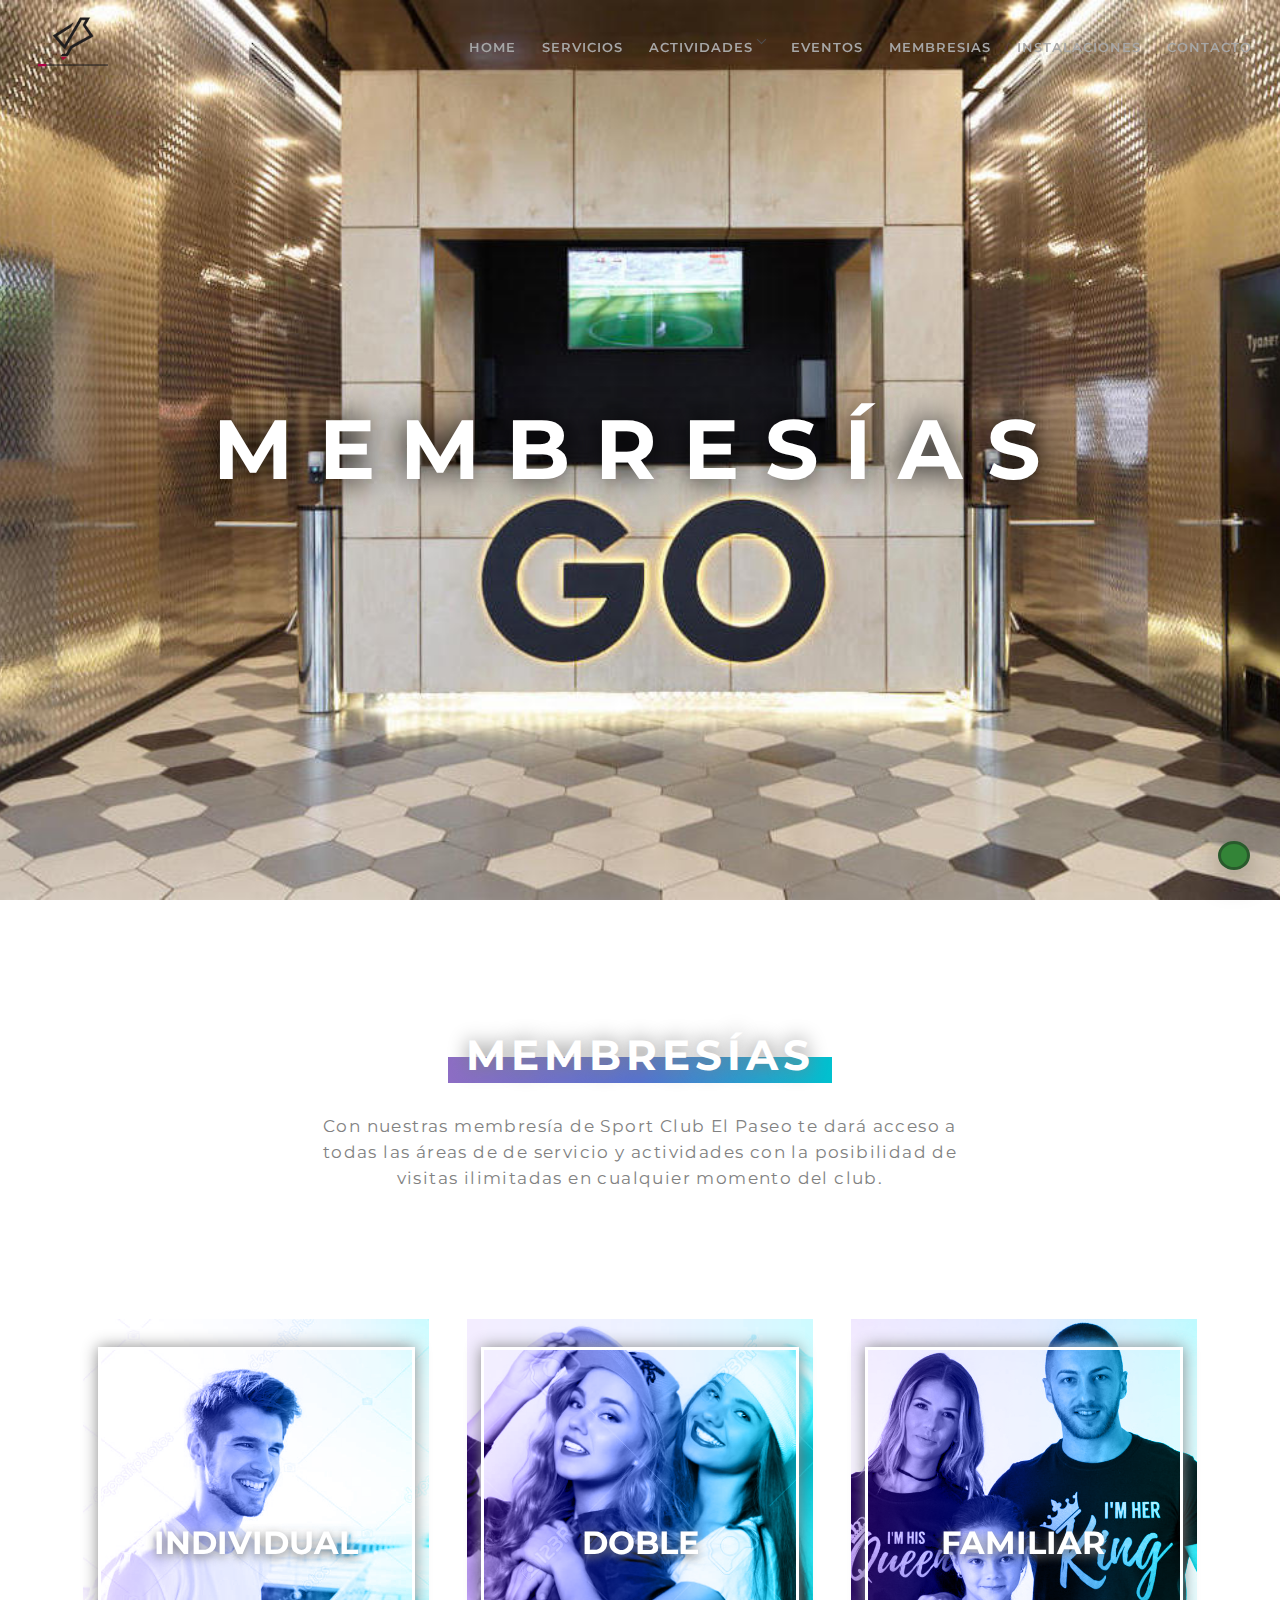
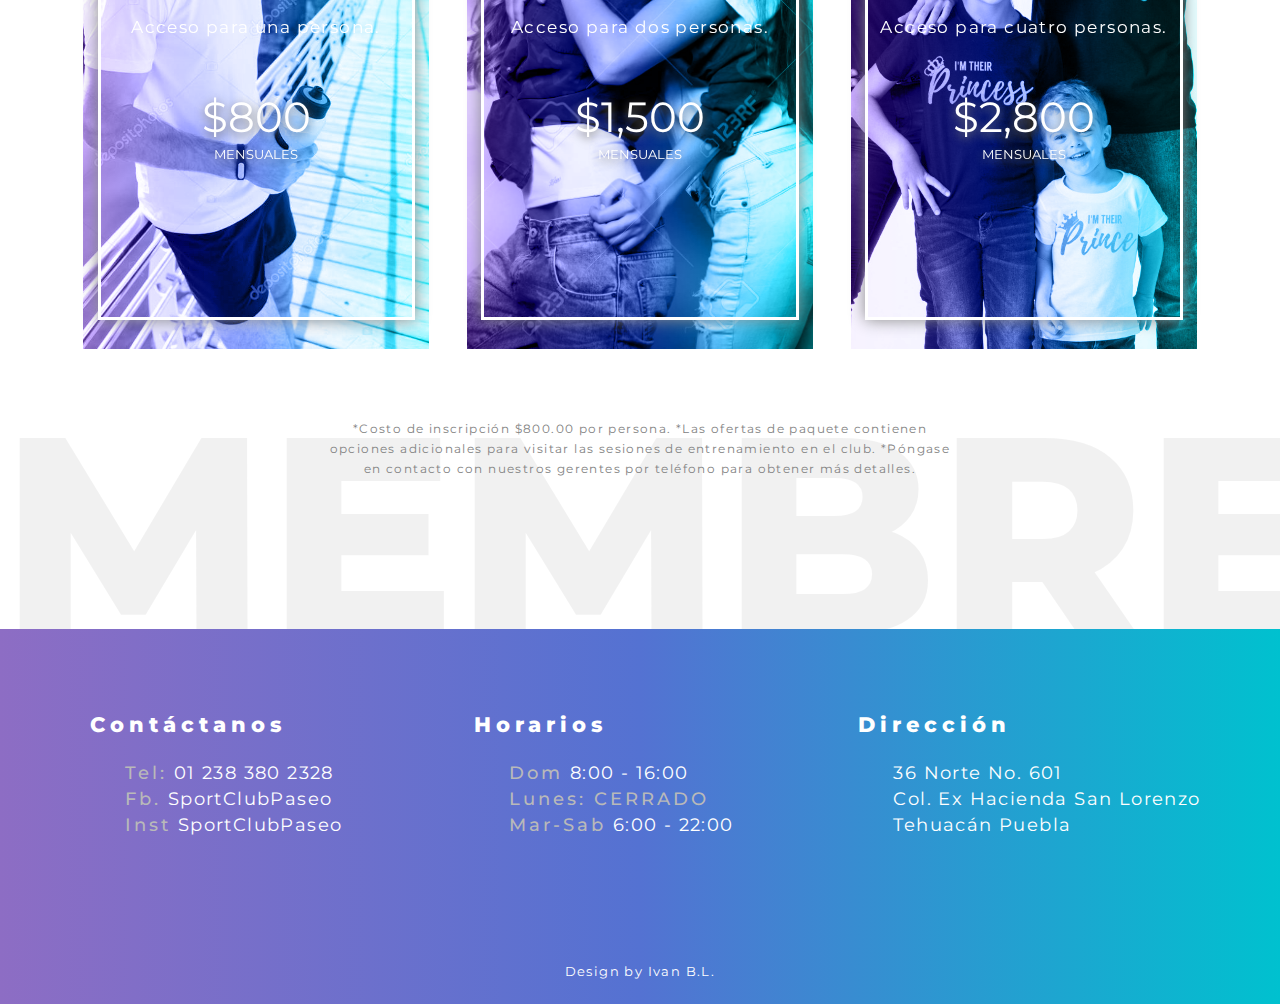
<file: membresias.html>
<!DOCTYPE html>
<html lang="en">
<head>
	<meta charset="UTF-8">
	<title>Sport Club EL Paseo | Tehuacan</title>
	<meta name="viewport" content="width=device-width, initial-scale=1">
	<meta name="description" content="pagina demostracion creada en html/css/js" />
	<meta name="keywords" content="" />
	<meta name="author" content="Iván Barbosa López" />

    <link rel="icon" type="image/png" href="ibl-fv.png" sizes="64x64">

  <link rel="manifest" href="manifest.json">
  <meta name="mobile-web-app-capable" content="yes">
  <meta name="theme-color" content="#333">
  <meta name="background-color" content="#333">
  <meta name="application-name" content=".: |v@n :.">
  <link rel="icon" type="image/png" href="ibl-fv.png">


  <meta name="apple-mobile-web-app-capable" content="yes">
  <meta name="apple-mobile-web-app-status-bar-style" content="black">
  <meta name="apple-mobile-web-app-title" content="Google I/O 2016">
  <link rel="shortcut icon" href="ibl-fv.png">
  <link rel="apple-touch-icon" href="ibl-fv.png">
  <link rel="apple-touch-icon" sizes="72x72" href="ibl-fv.png">
  <link rel="apple-touch-icon" sizes="96x96" href="ibl-fv.png">
  <link rel="apple-touch-icon" sizes="144x144" href="ibl-fv.png">
  <link rel="apple-touch-icon" sizes="192x192" href="ibl-fv.png">

  


    <link rel="stylesheet" href="css/style.css">
    <link rel="stylesheet" href="css/menu.css">

    
    <link href="https://fonts.googleapis.com/css?family=Montserrat:200,300,400,500,600,700,800,900" rel="stylesheet">
    <link rel="stylesheet" href="https://use.fontawesome.com/releases/v5.3.1/css/all.css" integrity="sha384-mzrmE5qonljUremFsqc01SB46JvROS7bZs3IO2EmfFsd15uHvIt+Y8vEf7N7fWAU" crossorigin="anonymous">


</head>


<body>

    <a class="cont-bandera-whats" href="https://api.whatsapp.com/send?phone=5212381048037&amp;text=Hola este es un mensaje de prueba" target="_blank" onclick="gtag('event', 'clicks', { 'event_category': 'whatsapp', 'event_action':'click'});">       
  <i class="fab fa-whatsapp"></i>
</a>



<header class="header" id="header-sroll">
    <div class="desk-menu">
        <div class="logo">
            <h1 class="logo-adn">
            <a title="Sport Club El Paseo" href="index.html">Sport Club El Paseo</a>
            </h1>
        </div>
        <nav class="box-menu">
            <div class="menu-container">
                <div class="menu-head">
                    <a href="index.html" class="e1"><img src="css/img/sport.png" alt="Sport Club El Paseo"></a>
                </div>
                <div class="menu-header-container">
                    <ul id="cd-primary-nav" class="menu">
                        <li class="menu-item"><a href="index.html">Home</a></li>
                        <li class="menu-item"><a href="servicios.html">Servicios</a></li>
                        <li class="menu-item <!-- menu-item-has-children -->"><a href="actividades.html">Actividades</a>
                            <ul class="sub-menu">
                                <li class="menu-item"><a href="zumba.html">Zumba</a></li>
                                <li class="menu-item"><a href="#">Basquitbol</a></li>
                                <li class="menu-item"><a href="#">Tenis</a></li>
                                <li class="menu-item"><a href="#">Natación</a></li>
                                <li class="menu-item"><a href="#">Futbol</a></li>
                                <li class="menu-item"><a href="#">Yoga</a></li>
                                <li class="menu-item menu-item-has-children"><a href="#">Extras (no mostrar)</a></li>
                            </ul>
                        </li>
                        <li class="menu-item"><a href="eventos.html">Eventos</a></li>
                        <li class="menu-item"><a href="membresias.html">Membresias</a></li>
                        <li class="menu-item"><a href="instalaciones.html">Instalaciones</a></li>
                        <li class="menu-item"><a href="contacto.html">Contacto</a></li>
                        <li class="line"></li>
                    </ul>
                </div>
                <div class="menu-foot">
                    <div class="social">
                        <a href="#" target="_blank"><i class="fab fa-facebook-f"></i></a>
                        <a href="#" target="_blank"><i class="fab fa-twitter"></i></a>
                        <a href="#" target="_blank"><i class="fab fa-youtube"></i></a>
                        <a href="#" target="_blank"><i class="fab fa-instagram"></i></a>
                        <a href="#" target="_blank"><i class="fab fa-google-plus-g"></i></a>
                        <a href="#" target="_blank"><i class="fab fa-linkedin-in"></i></a>
                    </div>
                    <hr/>
                    <address>
                        <span class="tel"><i class="icon-telephone"></i> +01(238) 383 5460 <br> +01(238) 383 90 26</span>
                        <span class="email"><i class="icon-mail"></i> contacto@ceut.com.mx</span>
                        <span class="end"><i class="icon-location"></i> Independencia Oriente No. 513 Col. Centro Tehuacán, Puebla</span>
                    </address>
                </div>
            </div>
            <div class="hamburger-menu">
               <div class="bar"></div>
            </div>
        </nav>
    </div>
</header>



<section>

    <div class="head memb">
        <h1 class="tit-act">MEMBRESÍAS</h1>
    </div>

    <div class="welcom">
       <h2>MEMBRESÍAS</h2>
       <p>Con nuestras membresía de Sport Club El Paseo te dará acceso a todas las áreas de de servicio y actividades con la posibilidad de visitas ilimitadas en cualquier momento del club.</p>
    </div>

    <!--
    <div class="txt-l">
       <h5>Además de la ser una clase muy divertida, aporta muchos beneficios:</h5>
       <div class="benef"> 
       <p>Mejora el sistema cardiovascular</p>
       <p>Aumenta la quema de calorías (600 a 800 calorías por sesión)</p>
       <p>Favorece la pérdida de peso</p>
       <p>Reafirma los músculos</p>
       <p>Aumenta la coordinación</p>
       <p>Aumenta los niveles de endorfina en la sangre (estimula el buen humor)</p>
       </div>
    </div>

    <h2> MENSUALIDADES </h2>
    <h6> </h6>
    -->

    <div class="card-memb">
        <div class="memb indi">
            <h3>INDIVIDUAL</h3><p>Acceso para una persona.</p><h4>$800</h4>
        </div>
        <div class="memb doble">
            <h3>DOBLE</h3><p>Acceso para dos personas.</p><h4>$1,500</h4>
        </div>
        <div class="memb fam">
            <h3>FAMILIAR</h3><p>Acceso para cuatro personas.</p><h4>$2,800</h4>
        </div>
        <p class="condiciones">*Costo de inscripción $800.00 por persona. *Las ofertas de paquete contienen opciones adicionales para visitar las sesiones de entrenamiento en el club. *Póngase en contacto con nuestros gerentes por teléfono para obtener más detalles.</p>
    </div>

</section>



<footer>
    <div class="pie">
        <div class="col">
            <h5>Contáctanos</h5>
            <p><b>Tel:</b> 01 238 380 2328</p>
            <p><b>Fb.</b> SportClubPaseo</p>
            <p><b>Inst</b> SportClubPaseo</p>
        </div>
        <div class="col">
            <h5>Horarios</h5>
            <p><b>Dom</b> 8:00 - 16:00</p>
            <p><b>Lunes: CERRADO</b></p>
            <p><b>Mar-Sab</b> 6:00 - 22:00</p>
        </div>
        <div class="col">
            <h5>Dirección</h5>
            <p>36 Norte No. 601<br>Col. Ex Hacienda San Lorenzo<br>Tehuacán Puebla</p>
        </div>
    </div>
    <div class="degrad-pie"><p>Design by Ivan B.L.</p>
    </div>
</footer>



<script src="js/jquery-2.1.3.min.js"></script>
<script src="js/main.js"></script>
<script src="js/efect.js"></script>
<script src="service-worker.js"></script>



</body>
</html>
</file>
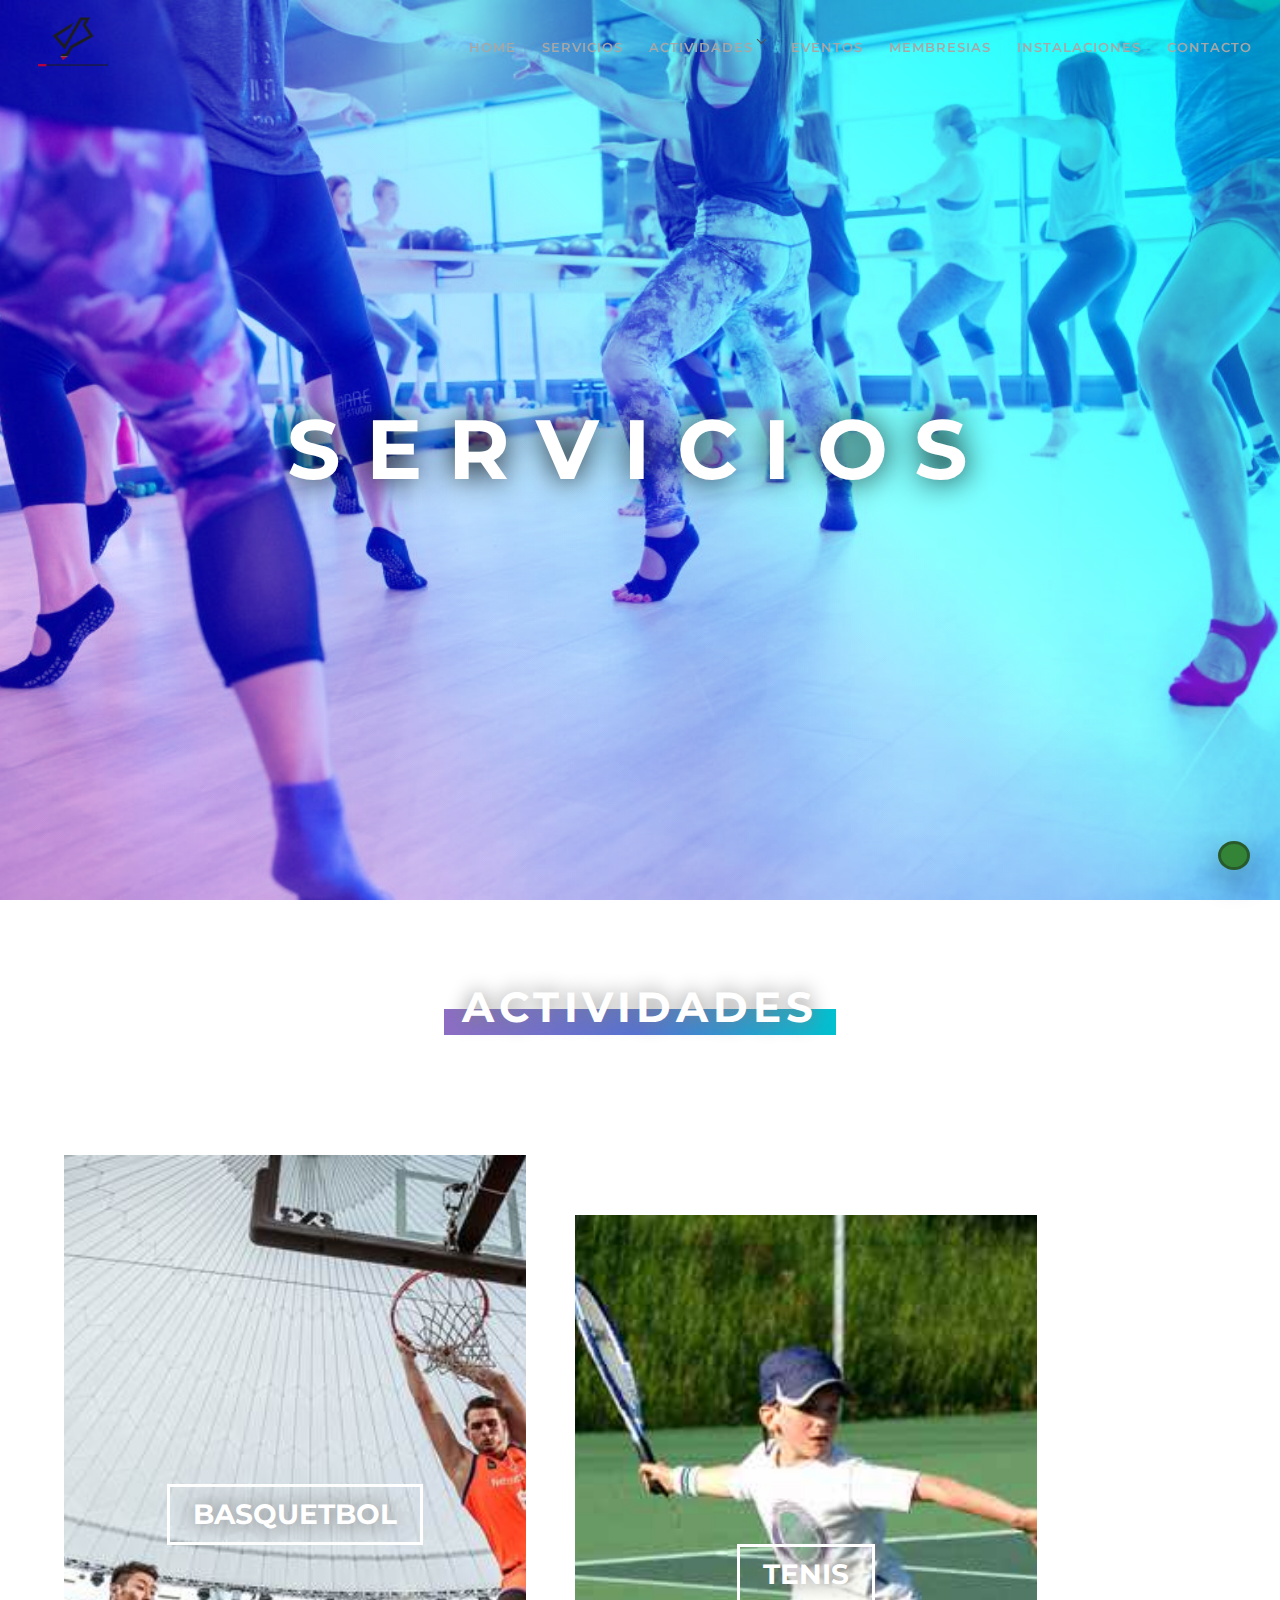
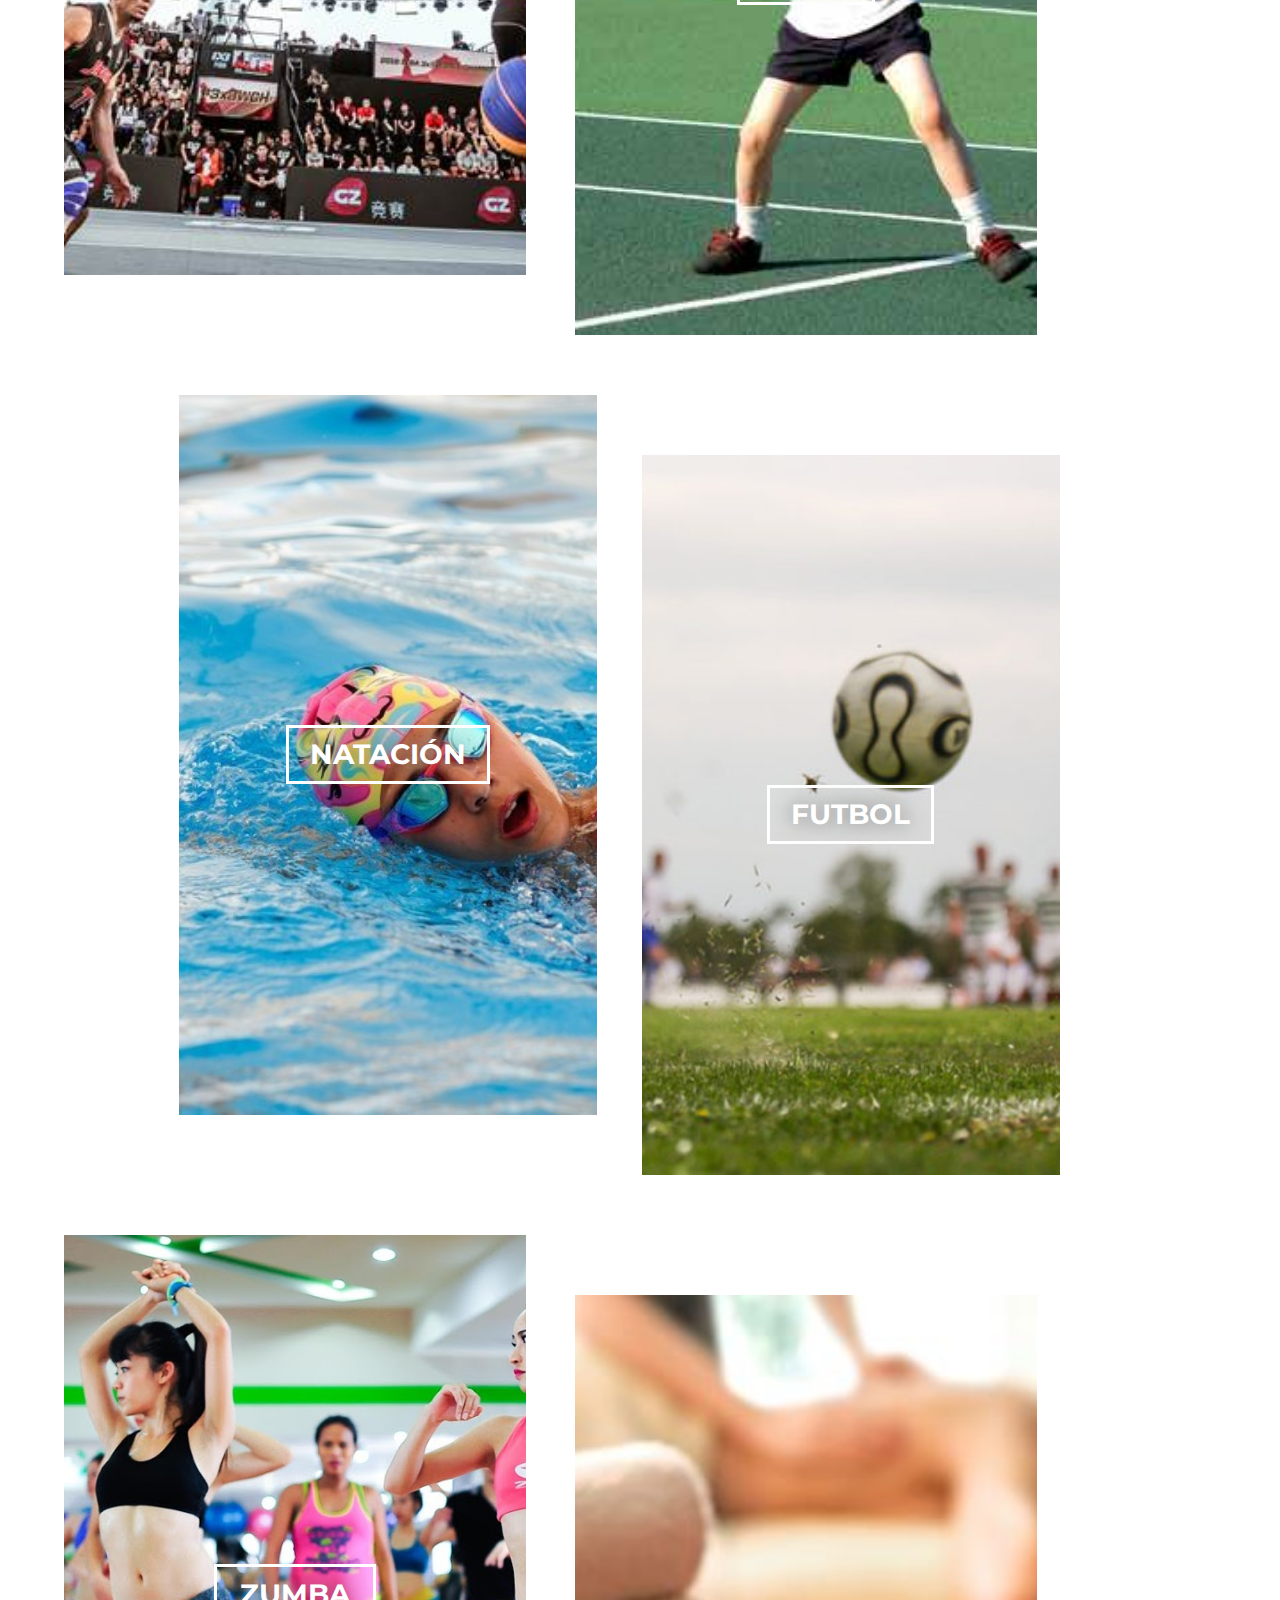
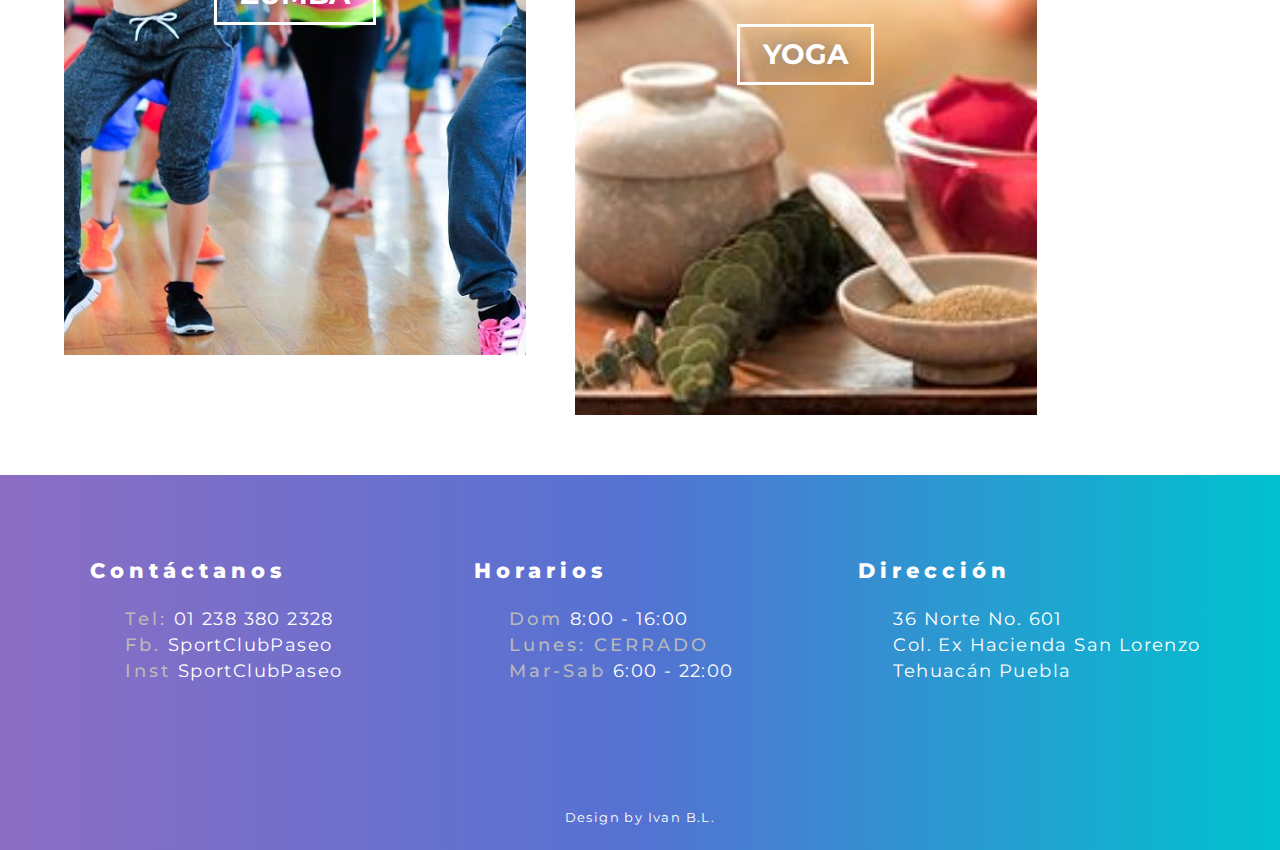
<file: servicios.html>
<!DOCTYPE html>
<html lang="en">
<head>
	<meta charset="UTF-8">
	<title>Sport Club EL Paseo | Tehuacan</title>
	<meta name="viewport" content="width=device-width, initial-scale=1">
	<meta name="description" content="pagina demostracion creada en html/css/js" />
	<meta name="keywords" content="" />
	<meta name="author" content="Iván Barbosa López" />

	<link rel="icon" type="image/png" href="ibl-fv.png" sizes="64x64">

  <link rel="manifest" href="manifest.json">
  <meta name="mobile-web-app-capable" content="yes">
  <meta name="theme-color" content="#333">
  <meta name="background-color" content="#333">
  <meta name="application-name" content=".: |v@n :.">
  <link rel="icon" type="image/png" href="ibl-fv.png">


  <meta name="apple-mobile-web-app-capable" content="yes">
  <meta name="apple-mobile-web-app-status-bar-style" content="black">
  <meta name="apple-mobile-web-app-title" content="Google I/O 2016">
  <link rel="shortcut icon" href="ibl-fv.png">
  <link rel="apple-touch-icon" href="ibl-fv.png">
  <link rel="apple-touch-icon" sizes="72x72" href="ibl-fv.png">
  <link rel="apple-touch-icon" sizes="96x96" href="ibl-fv.png">
  <link rel="apple-touch-icon" sizes="144x144" href="ibl-fv.png">
  <link rel="apple-touch-icon" sizes="192x192" href="ibl-fv.png">

  


    <link rel="stylesheet" href="css/style.css">
    <link rel="stylesheet" href="css/menu.css">

    
    <link href="https://fonts.googleapis.com/css?family=Montserrat:200,300,400,500,600,700,800,900" rel="stylesheet">
    <link rel="stylesheet" href="https://use.fontawesome.com/releases/v5.3.1/css/all.css" integrity="sha384-mzrmE5qonljUremFsqc01SB46JvROS7bZs3IO2EmfFsd15uHvIt+Y8vEf7N7fWAU" crossorigin="anonymous">


</head>


<body>

    <a class="cont-bandera-whats" href="https://api.whatsapp.com/send?phone=5212381048037&amp;text=Hola este es un mensaje de prueba" target="_blank" onclick="gtag('event', 'clicks', { 'event_category': 'whatsapp', 'event_action':'click'});">       
  <i class="fab fa-whatsapp"></i>
</a>



<header class="header" id="header-sroll">
    <div class="desk-menu">
        <div class="logo">
            <h1 class="logo-adn">
            <a title="Sport Club El Paseo" href="index.html">Sport Club El Paseo</a>
            </h1>
        </div>
        <nav class="box-menu">
            <div class="menu-container">
                <div class="menu-head">
                    <a href="index.html" class="e1"><img src="css/img/sport.png" alt="Sport Club El Paseo"></a>
                </div>
                <div class="menu-header-container">
                    <ul id="cd-primary-nav" class="menu">
                        <li class="menu-item"><a href="index.html">Home</a></li>
                        <li class="menu-item"><a href="servicios.html">Servicios</a></li>
                        <li class="menu-item menu-item-has-children"><a href="actividades.html">Actividades</a>
                            <ul class="sub-menu">
                                <li class="menu-item"><a href="zumba.html">Zumba</a></li>
                                <li class="menu-item"><a href="#">Basquitbol</a></li>
                                <li class="menu-item"><a href="#">Tenis</a></li>
                                <li class="menu-item"><a href="#">Natación</a></li>
                                <li class="menu-item"><a href="#">Futbol</a></li>
                                <li class="menu-item"><a href="#">Yoga</a></li>
                                <li class="menu-item menu-item-has-children"><a href="#">Extras (no mostrar)</a></li>
                            </ul>
                        </li>
                        <li class="menu-item"><a href="eventos.html">Eventos</a></li>
                        <li class="menu-item"><a href="membresias.html">Membresias</a></li>
                        <li class="menu-item"><a href="instalaciones.html">Instalaciones</a></li>
                        <li class="menu-item"><a href="contacto.html">Contacto</a></li>
                        <li class="line"></li>
                    </ul>
                </div>
                <div class="menu-foot">
                    <div class="social">
                        <a href="#" target="_blank"><i class="fab fa-facebook-f"></i></a>
                        <a href="#" target="_blank"><i class="fab fa-twitter"></i></a>
                        <a href="#" target="_blank"><i class="fab fa-youtube"></i></a>
                        <a href="#" target="_blank"><i class="fab fa-instagram"></i></a>
                        <a href="#" target="_blank"><i class="fab fa-google-plus-g"></i></a>
                        <a href="#" target="_blank"><i class="fab fa-linkedin-in"></i></a>
                    </div>
                    <hr/>
                    <address>
                        <span class="tel"><i class="icon-telephone"></i> +01(238) 383 5460 <br> +01(238) 383 90 26</span>
                        <span class="email"><i class="icon-mail"></i> contacto@ceut.com.mx</span>
                        <span class="end"><i class="icon-location"></i> Independencia Oriente No. 513 Col. Centro Tehuacán, Puebla</span>
                    </address>
                </div>
            </div>
            <div class="hamburger-menu">
               <div class="bar"></div>
            </div>
        </nav>
    </div>
</header>



<section>

  <div class="head activid">
    <h1 class="tit-act">SERVICIOS</h1>
  </div>


  <div class="tit-solo"> <h2>Actividades</h2> </div>

  <div class="fil u">
  <div class="act basq"><h3>BASQUETBOL</h3></div>
  <div class="act mar tenis"><h3>TENIS</h3></div>
  </div>

  <div class="fil d">
  <div class="act nat"><h3>NATACIÓN</h3></div>
  <div class="act mar fut"><h3>FUTBOL</h3></div>
  </div>

  <div class="fil u">
  <div class="act zumba"><h3>ZUMBA</h3></div>
  <div class="act mar yoga"><h3>YOGA</h3></div>
  </div>

</section>



<footer>
    <div class="pie">
        <div class="col">
            <h5>Contáctanos</h5>
            <p><b>Tel:</b> 01 238 380 2328</p>
            <p><b>Fb.</b> SportClubPaseo</p>
            <p><b>Inst</b> SportClubPaseo</p>
        </div>
        <div class="col">
            <h5>Horarios</h5>
            <p><b>Dom</b> 8:00 - 16:00</p>
            <p><b>Lunes: CERRADO</b></p>
            <p><b>Mar-Sab</b> 6:00 - 22:00</p>
        </div>
        <div class="col">
            <h5>Dirección</h5>
            <p>36 Norte No. 601<br>Col. Ex Hacienda San Lorenzo<br>Tehuacán Puebla</p>
        </div>
    </div>
    <div class="degrad-pie"><p>Design by Ivan B.L.</p>
    </div>
</footer>




<script src="js/jquery-2.1.3.min.js"></script>
<script src="js/main.js"></script>
<script src="js/efect.js"></script>
<script src="service-worker.js"></script>



</body>
</html>
</file>
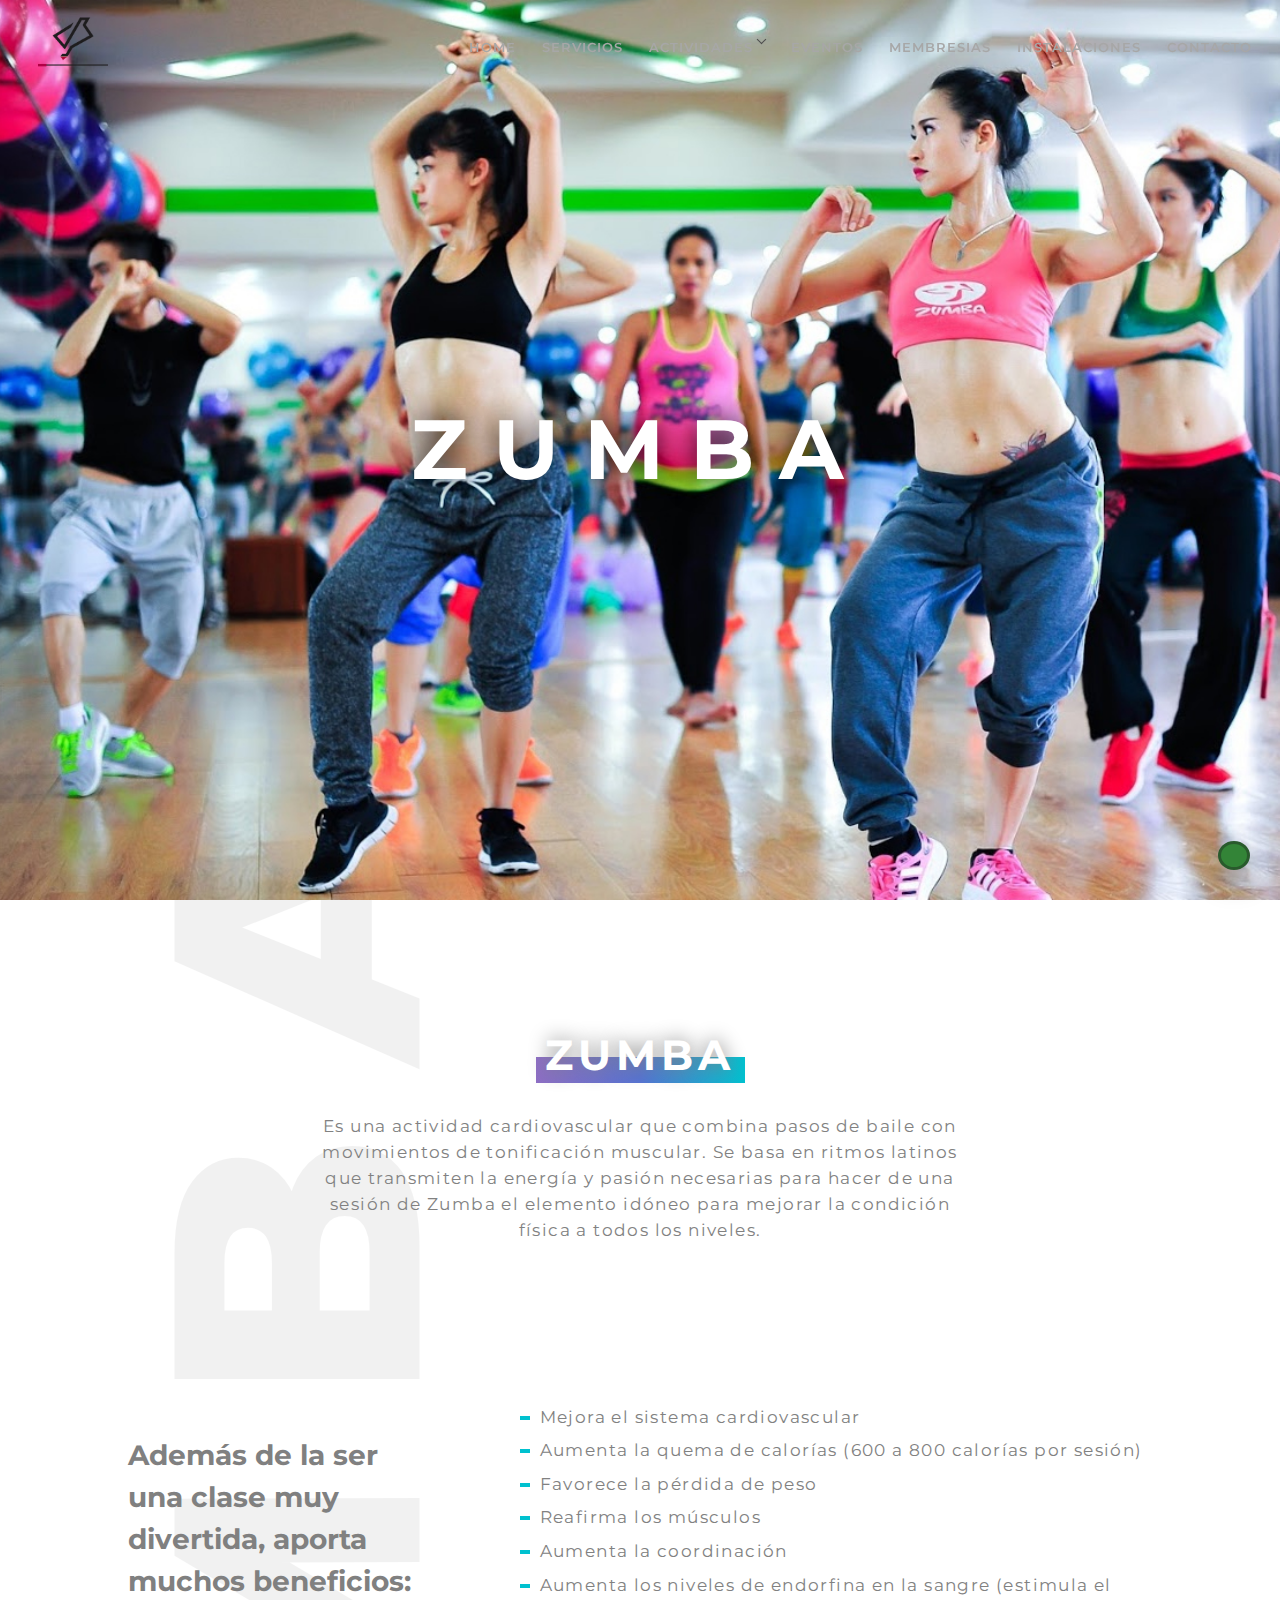
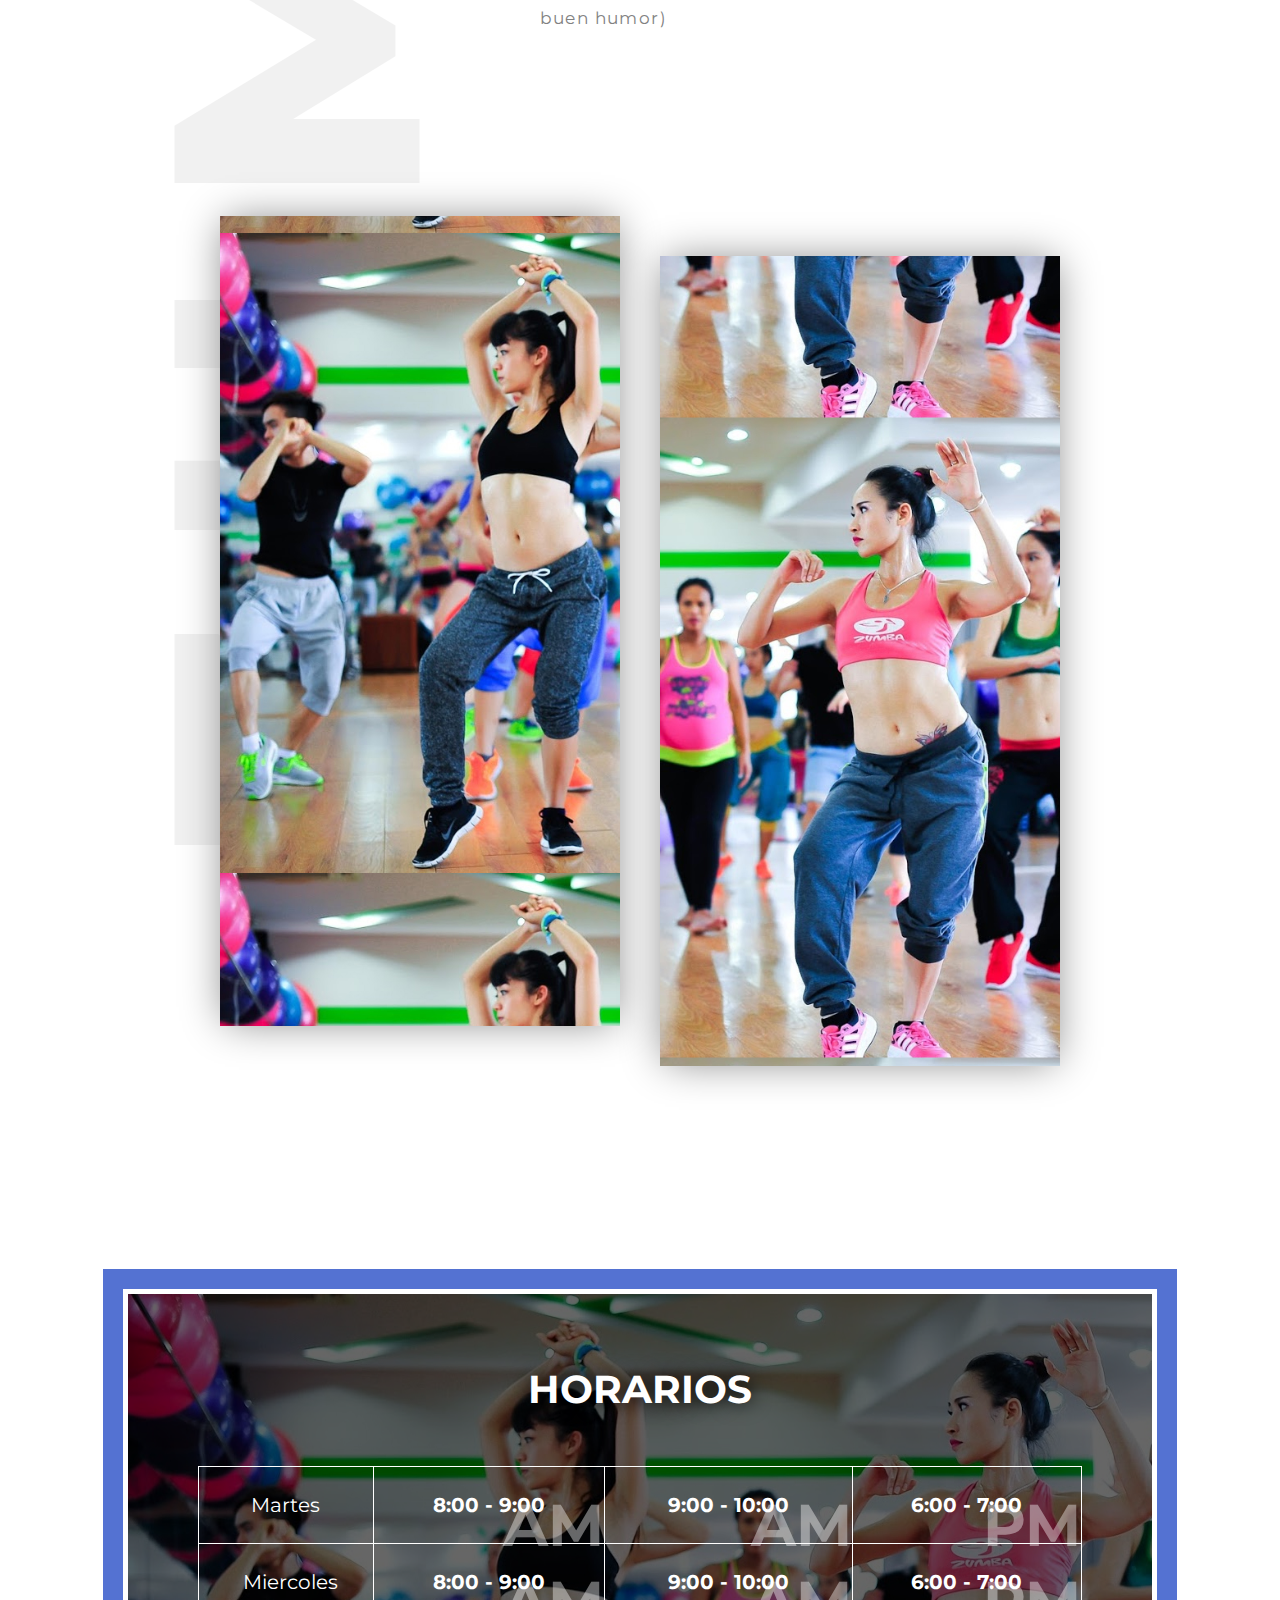
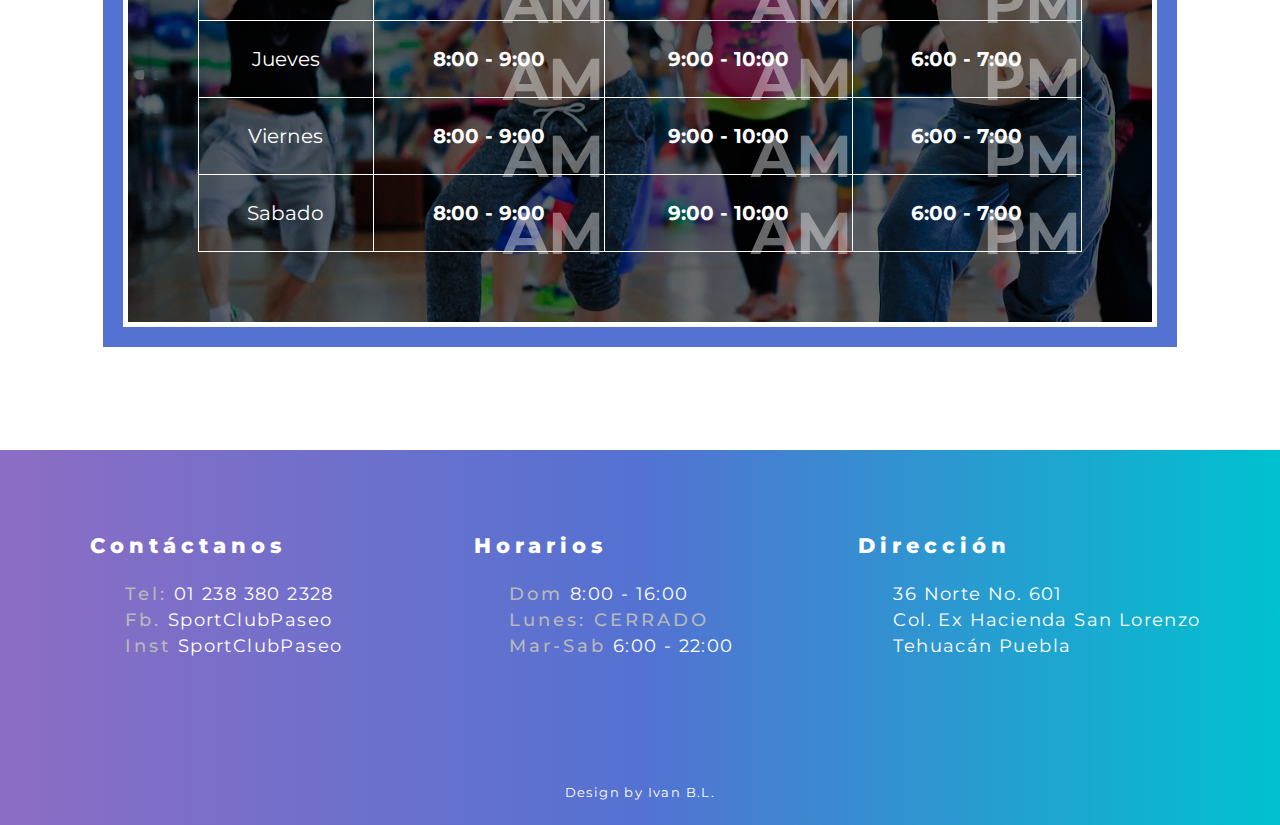
<file: zumba.html>
<!DOCTYPE html>
<html lang="en">
<head>
	<meta charset="UTF-8">
	<title>Sport Club EL Paseo | Tehuacan</title>
	<meta name="viewport" content="width=device-width, initial-scale=1">
	<meta name="description" content="pagina demostracion creada en html/css/js" />
	<meta name="keywords" content="" />
	<meta name="author" content="Iván Barbosa López" />

    <link rel="icon" type="image/png" href="ibl-fv.png" sizes="64x64">

  <link rel="manifest" href="manifest.json">
  <meta name="mobile-web-app-capable" content="yes">
  <meta name="theme-color" content="#333">
  <meta name="background-color" content="#333">
  <meta name="application-name" content=".: |v@n :.">
  <link rel="icon" type="image/png" href="ibl-fv.png">


  <meta name="apple-mobile-web-app-capable" content="yes">
  <meta name="apple-mobile-web-app-status-bar-style" content="black">
  <meta name="apple-mobile-web-app-title" content="Google I/O 2016">
  <link rel="shortcut icon" href="ibl-fv.png">
  <link rel="apple-touch-icon" href="ibl-fv.png">
  <link rel="apple-touch-icon" sizes="72x72" href="ibl-fv.png">
  <link rel="apple-touch-icon" sizes="96x96" href="ibl-fv.png">
  <link rel="apple-touch-icon" sizes="144x144" href="ibl-fv.png">
  <link rel="apple-touch-icon" sizes="192x192" href="ibl-fv.png">

  


	<link rel="stylesheet" href="css/style.css">
    <link rel="stylesheet" href="css/menu.css">

    
    <link href="https://fonts.googleapis.com/css?family=Montserrat:200,300,400,500,600,700,800,900" rel="stylesheet">
    <link rel="stylesheet" href="https://use.fontawesome.com/releases/v5.3.1/css/all.css" integrity="sha384-mzrmE5qonljUremFsqc01SB46JvROS7bZs3IO2EmfFsd15uHvIt+Y8vEf7N7fWAU" crossorigin="anonymous">


</head>


<body>

    <a class="cont-bandera-whats" href="https://api.whatsapp.com/send?phone=5212381048037&amp;text=Hola este es un mensaje de prueba" target="_blank" onclick="gtag('event', 'clicks', { 'event_category': 'whatsapp', 'event_action':'click'});">       
  <i class="fab fa-whatsapp"></i>
</a>



<header class="header" id="header-sroll">
    <div class="desk-menu">
        <div class="logo">
            <h1 class="logo-adn">
            <a title="Sport Club El Paseo" href="index.html">Sport Club El Paseo</a>
            </h1>
        </div>
        <nav class="box-menu">
            <div class="menu-container">
                <div class="menu-head">
                    <a href="index.html" class="e1"><img src="css/img/sport.png" alt="Sport Club El Paseo"></a>
                </div>
                <div class="menu-header-container">
                    <ul id="cd-primary-nav" class="menu">
                        <li class="menu-item"><a href="index.html">Home</a></li>
                        <li class="menu-item"><a href="servicios.html">Servicios</a></li>
                        <li class="menu-item menu-item-has-children"><a href="actividades.html">Actividades</a>
                            <ul class="sub-menu">
                                <li class="menu-item"><a href="zumba.html">Zumba</a></li>
                                <li class="menu-item"><a href="#">Basquitbol</a></li>
                                <li class="menu-item"><a href="#">Tenis</a></li>
                                <li class="menu-item"><a href="#">Natación</a></li>
                                <li class="menu-item"><a href="#">Futbol</a></li>
                                <li class="menu-item"><a href="#">Yoga</a></li>
                                <li class="menu-item menu-item-has-children"><a href="#">Extras (no mostrar)</a></li>
                            </ul>
                        </li>
                        <li class="menu-item"><a href="eventos.html">Eventos</a></li>
                        <li class="menu-item"><a href="membresias.html">Membresias</a></li>
                        <li class="menu-item"><a href="instalaciones.html">Instalaciones</a></li>
                        <li class="menu-item"><a href="contacto.html">Contacto</a></li>
                        <li class="line"></li>
                    </ul>
                </div>
                <div class="menu-foot">
                    <div class="social">
                        <a href="#" target="_blank"><i class="fab fa-facebook-f"></i></a>
                        <a href="#" target="_blank"><i class="fab fa-twitter"></i></a>
                        <a href="#" target="_blank"><i class="fab fa-youtube"></i></a>
                        <a href="#" target="_blank"><i class="fab fa-instagram"></i></a>
                        <a href="#" target="_blank"><i class="fab fa-google-plus-g"></i></a>
                        <a href="#" target="_blank"><i class="fab fa-linkedin-in"></i></a>
                    </div>
                    <hr/>
                    <address>
                        <span class="tel"><i class="icon-telephone"></i> +01(238) 383 5460 <br> +01(238) 383 90 26</span>
                        <span class="email"><i class="icon-mail"></i> contacto@ceut.com.mx</span>
                        <span class="end"><i class="icon-location"></i> Independencia Oriente No. 513 Col. Centro Tehuacán, Puebla</span>
                    </address>
                </div>
            </div>
            <div class="hamburger-menu">
               <div class="bar"></div>
            </div>
        </nav>
    </div>
</header>



<section>

    <!--
    <div class="head zumba">
        <div class="img-head img-zumba"></div>
        <div class="txt-head">
            <h1>DISCIPLINAS</h1>
            <h1 class="abajo">JUEGOS</h1>
            <h1>ACTIVIDADES</h1>
        </div>
    </div>
    -->

    <div class="head zumba">
        <h1 class="tit-act">ZUMBA</h1>
    </div>

    <div class="welcom">
       <h2>ZUMBA</h2>
       <p>Es una actividad cardiovascular que combina pasos de baile con movimientos de tonificación muscular. Se basa en ritmos latinos que transmiten la energía y pasión necesarias para hacer de una sesión de Zumba el elemento idóneo para mejorar la condición física a todos los niveles.</p>
    </div>

    <div class="txt-l">
       <h5>Además de la ser una clase muy divertida, aporta muchos beneficios:</h5>
       <div class="benef"> 
       <p>Mejora el sistema cardiovascular</p>
       <p>Aumenta la quema de calorías (600 a 800 calorías por sesión)</p>
       <p>Favorece la pérdida de peso</p>
       <p>Reafirma los músculos</p>
       <p>Aumenta la coordinación</p>
       <p>Aumenta los niveles de endorfina en la sangre (estimula el buen humor)</p>
       </div>
    </div>

    <div class="fil">
        <div class="zumba box-uno"><h3></h3></div>
        <div class="zumba box-dos"><h3></h3></div>
    </div>

    <div class="box horarios">
        <h3>HORARIOS</h3>
        <div class="tabla-h">
        <table style="width:100%">
          <tr>
            <td>Martes</td>
            <th class="am">8:00 - 9:00</th>
            <th class="am">9:00 - 10:00</th>
            <th class="pm">6:00 - 7:00</th>
          </tr>
          <tr>
            <td>Miercoles</td>
            <th class="am">8:00 - 9:00</th>
            <th class="am">9:00 - 10:00</th>
            <th class="pm">6:00 - 7:00</th>
          </tr>
          <tr>
            <td>Jueves</td>
            <th class="am">8:00 - 9:00</th>
            <th class="am">9:00 - 10:00</th>
            <th class="pm">6:00 - 7:00</th>
          </tr>
          <tr>
            <td>Viernes</td>
            <th class="am">8:00 - 9:00</th>
            <th class="am">9:00 - 10:00</th>
            <th class="pm">6:00 - 7:00</th>
          </tr>
          <tr>
            <td>Sabado</td>
            <th class="am">8:00 - 9:00</th>
            <th class="am">9:00 - 10:00</th>
            <th class="pm">6:00 - 7:00</th>
          </tr>
        </table>
        </div>
    </div>

</section>



<footer>
    <div class="pie">
        <div class="col">
            <h5>Contáctanos</h5>
            <p><b>Tel:</b> 01 238 380 2328</p>
            <p><b>Fb.</b> SportClubPaseo</p>
            <p><b>Inst</b> SportClubPaseo</p>
        </div>
        <div class="col">
            <h5>Horarios</h5>
            <p><b>Dom</b> 8:00 - 16:00</p>
            <p><b>Lunes: CERRADO</b></p>
            <p><b>Mar-Sab</b> 6:00 - 22:00</p>
        </div>
        <div class="col">
            <h5>Dirección</h5>
            <p>36 Norte No. 601<br>Col. Ex Hacienda San Lorenzo<br>Tehuacán Puebla</p>
        </div>
    </div>
    <div class="degrad-pie"><p>Design by Ivan B.L.</p>
    </div>
</footer>



<script src="js/jquery-2.1.3.min.js"></script>
<script src="js/main.js"></script>
<script src="js/efect.js"></script>
<script src="service-worker.js"></script>



</body>
</html>
</file>
<file: css/style.css>
* { margin: 0; padding: 0; box-sizing: border-box; }
.menu-foot, address { display: none; }

.flex { display: flex; flex-wrap: wrap; justify-content: center; align-items: center; align-content: center; position: relative; 
	z-index: 1; }
h1, h2, h3, h4, h5, h6 , a, p, span, body { font-family: 'Montserrat', sans-serif; }

h1, h2, h3, h4, h5, h6 { line-height: 1.3em; }
a { text-decoration: none; }
/*h2 { text-transform: uppercase; font-size: 22px; font-weight: 500; }*/
h4 { font-size: 18px; font-weight: 400; }
main.body { margin: 0 0 400px; background-color: #fff; width: 100%;}
body { font-size: 14px;line-height: 26px;color: #818181; overflow-x: hidden;}
h5 { font-size: 16px; line-height: 1.5em }
h2 { font-size: 3em; position: relative; display: inline-block; color: #fff; text-transform: uppercase;
    text-shadow: 0 0px 20px grey; font-weight: 700; letter-spacing: 5px; }
h2:before { content: ""; width: 110%; height: .6em; bottom: 0; left: -5%; position: absolute;z-index: -1;
    background: linear-gradient(90deg,#8d6dc4,#5472d2, #00c1cf); }




li li.menu-item.menu-item-has-children {
    display: none;
}


/*----------------------------whasaaa*/

.cont-bandera-whats { position: fixed; bottom: 30px; right: 30px; z-index: 999; text-align: center; color: #fff; background-color: #338437;
    box-shadow: 0 11px 30px rgba(0,0,0,.3); text-decoration: none; font-weight: 400; padding: 5px 13px 8px; border-radius: 50%;
    border: solid #295a2c; }
.cont-bandera-whats i { display: flex; font-size: 40px; align-items: center; padding: 5px 0; justify-content: center;}
.cont-bandera-whats p { font-size: 25px; padding-left: 20px; }
.fa { display: inline-block; font: normal normal normal 14px/1 FontAwesome; font-size: inherit; text-rendering: auto;
  -webkit-font-smoothing: antialiased; -moz-osx-font-smoothing: grayscale; }





/*---------------------pagina sport*/

p { font-size: 1.2em; letter-spacing: 1.4px; }
nav.main_menu>ul>li>a { padding: 0 12px; }
header.fixed.scrolled .header_bottom ul li a { color: #888; }
.head { width: 100%; height: 100vh; display: flex; justify-content: center; align-items: center; 
    align-content: center; z-index: 0; position: relative; box-sizing: border-box; }


.welcom.home:after { content: "BIENVENIDOS"; position: absolute; font-size: 15vw; z-index: -1; font-weight: 800; opacity: .1; bottom: 10%; 
  line-height: 1em; width: 100%; overflow: hidden;}
.welcom { width: 100%; padding: 8rem 25%; box-sizing: border-box; text-align: center; position: relative;
    display: flex; flex-flow: column; justify-content: center; align-items: center; }

/*----------------------------MEMEBERSIAS*/
.head.memb {
    background-image: url(img/h.membresia.jpg);
    background-size: cover;
    background-position: center;
}
.card-memb { display: flex; flex-wrap: wrap; position: relative; width: 100%; justify-content: center; 
   Text-align: center; }
.card-memb:after { content: "MEMBRESÍAS"; position: absolute; z-index: -1; bottom: -5%; left: 0%; font-size: 20em; line-height: 1em;
  font-weight: 800; opacity: .1; width: 100%; overflow: hidden;}
.card-memb h6 { width: 100%; height: 100px; }
.card-memb .memb { width: 27%; height: 70vh; display: flex; flex-flow: column; align-items: center;
    align-content: center; justify-content: center; position: relative; z-index: 1; 
    transition: all .3s;}
.card-memb .memb:hover { margin-top: -20px; box-shadow: 0 30px 40px -20px; }
.card-memb .memb:before {
    content: ""; width: 100%; height: 100%; position: absolute; background: linear-gradient(90deg,#8d6dc4,#5472d2, #00c1cf);
    mix-blend-mode: color; z-index: -1; }
.card-memb .memb:after { content: ""; width: 90%; height: 90%; position: absolute; border: solid 3px #fff; 
    box-shadow: 0 0 15px #8a8a8a; }
.card-memb .memb:hover::after { opacity: .7; background: #000; z-index: -2; }
.card-memb .memb p { padding: 50px 8%; color: #fff; }
.card-memb .memb h3 { font-size: 2.3em; color: #fff; text-shadow: 0 3px 10px #777; }
.card-memb .memb h4 { font-size: 3em; color: #fff; text-shadow: 0 3px 10px #777; position:relative; }
.card-memb .memb h4:after { content: "MENSUALES"; position: absolute; z-index: -1; width: 100%;
    /* height: 100%; */ left: 0; font-size: .3em; bottom: -3em; }
.memb.indi {
    background-image: url(img/individual.jpg);
    background-size: cover; background-position: 50% 20%; }
.memb.doble {
    background-image: url(img/duo.jpg);
    background-size: cover; background-position: 50% 20%; margin: 0 3%; }
.memb.fam {
    background-image: url(img/familiar.jpg);
    background-size: cover; background-position: 50% 20%; }
p.condiciones { width: 50%; font-size: 12px; line-height: 20px; margin: 70px 5% 150px; }



/*----------------------------ACTIVIDADES INDIVIDUALES*/
h1.tit-act { font-size: 6em; bottom: 0; left: 0; color: #fff; text-shadow: 0 0 30px #000; letter-spacing: 2vw; } 

.head.zumba { background-size: cover; background-position: center; }
.fil { display: flex;  width: 100%; justify-content: center; padding: 150px 0 100px; position:relative;}
.zumba.box-uno { width: 400px; height: 90vh; margin-right: 40px; background-size: 240%;
    background-position: 8% 10%; box-shadow: 0 0 40px -5px; display: flex; justify-content: center;
    align-items: center; }
.zumba.box-dos { width: 400px; height: 90vh; margin-top: 40px; background-size: 240%; 
    background-position: 86% 95%; box-shadow: 0 0 40px -5px; display: flex; justify-content: center;
    align-items: center; }

.fil:before {  /* content: ""; position: absolute; width: 100%; height: 110%;
    background-image: url(http://localhost/00club/wp-content/uploads/2018/09/78.png);
    background-size: cover; background-position: center; top: 35%; z-index: -1; opacity: .6; */ }

.txt-l h5 { width: 30%; font-size: 2em; color: grey;}
.benef {  width: 70%; padding-left: 5%; box-sizing: border-box;}
.txt-l { display: flex; flex-wrap: wrap; align-items: center; width: 100%; padding: 30px 10%;
    box-sizing: border-box; position:relative;}

.txt-l:before { content: "ZUMBA"; position: absolute; top: 70%; left: -45%; font-size: 25em; letter-spacing: .2em;
    font-weight: 800; opacity: .1; transform: rotate(-90deg); z-index: -1; }

.benef p:before { content: ""; width: 10px; height: 4px; background: linear-gradient(90deg,#000,#000,#fff);
    position: absolute; top: 15px; left: 5%; background: #00c1cf; }
.benef p { padding-left: 8%; line-height: 2em; position: relative; }
.fil.u { display: -webkit-box; padding: 0 0 60px 5%; width: 100%; }
.fil.d { display: -webkit-box; padding: 0 0 60px 14%; width: 100%;}
.act:hover { box-shadow: 0 0 40px; transform: scale(1.06); }
.act h3 { font-size: 2em; color: #fff; text-shadow: 0 0 20px #777; border: solid; padding: 2% 5%;
    transition: all .3s ease .1s; }
.act:hover h3 { background: linear-gradient(90deg,#8d6dc4,#5472d2, #00c1cf); box-shadow: 0 30px 25px -20px #2d2d2d;
    margin-bottom: 30px; }
.mar { margin-top: 60px; }
.box.horarios h3 { font-size: 2em; text-shadow: 0 0 20px #000; color: #fff; padding-bottom: 1.3em; }
table, th, td { border: 1px solid; border-collapse: collapse; }
table td { padding: 25px 5%; }
table th { border: solid 1px; padding: 5px 7px; position: relative; z-index: 1;}
.box { width: 80%; margin: 8rem auto; text-align: center; background: #5472d2; padding: 70px; 
    box-sizing: border-box; box-shadow: 0 0 0 5px #fff, 0 0 0 25px #5472d2; color: #fff; font-size: 1.4em;
    
    background-image: url(img/zumba.jpg); position: relative; z-index: 1; }
.box.horarios:before { content: ""; width: 100%; height: 100%; background-color: #000; position: absolute;
    z-index: -1; top: 0; left: 0; /*mix-blend-mode: color;*/ opacity: .6; }
th.am:before { content: "AM"; position: absolute; z-index: -1; opacity: .4; font-size: 3em;bottom: 5px; right: 0;}
th.pm:before { content: "PM"; position: absolute; z-index: -1; opacity: .4; font-size: 3em;bottom: 5px; right: 0;}



/*------------------actividades-----------*/
.activid {background-image: url(img/baile.jpg); 
     background-size:cover; background-position: 50% 50%;  }
.activid:before { content: ""; width: 100%; height: 100%; position: absolute; mix-blend-mode: hard-light;
    z-index: -2; background: linear-gradient(45deg, #8d6dc4,#5472d2, #00c1cf); }
.head .txt-head h1 { font-size: 4em; letter-spacing: 3vw; color: #fff; text-shadow: 0 0 20px #313131;
    position: relative; text-align: center; }
.img-head.img-act { background-image: url(img/zumba-2.png); }
.tit-solo { display: flex; justify-content: center; padding: 80px 0 120px; }

.tenis { background-image: url(img/tenis.jpg); }
.fut { background-image: url(img/fut.jpg); }
.basq { background-image: url(img/basketball.jpg); }
.yoga { background-image: url(img/spa.jpg); }
/*.zumba { background-image: url(https://img.grouponcdn.com/deal/77qbXKZ1bijfCSnqeTJ4/n8-6769x4531/v1/c700x420.jpg); }*/
.zumba { background-image: url(img/zumba.jpg); }
.nat { background-image: url(img/natacion.jpg); }

.act { width: 38%;  display: flex; flex-wrap: wrap;  justify-content: center; align-items: center; 
    height: 80vh; background-size:cover;background-position: 50% 50%; margin-right: 4%; transition: all .3s; 
    position: relative; z-index:1;}



/*-----------------------------*/
.degrad-pie { background: linear-gradient(90deg,#8d6dc4,#5472d2, #00c1cf); color:#fff; padding: 20px; 
   display: flex; justify-content: center; }


.head-uno { width: 100%; height: 100vh; display: flex; justify-content: center; align-items: center; 
    align-content: center;
    z-index: 0; position: relative; /* padding: 100px 0 0; */ box-sizing: border-box;
    background: linear-gradient(45deg, #8d6dc4,#5472d2, #00c1cf); }
.head-uno:before { content: ""; width: 450px; height: 450px; position: absolute; background: #173335;
    border-radius: 50%; /* mix-blend-mode: soft-light; */ z-index: -2; }
.img-head { background-image: url(img/athlete-img.png);
    background-size: contain; background-position: center bottom; background-repeat: no-repeat; height: 100%;
    width: 100%; position: absolute; z-index: 0; display: flex; align-items: center; justify-content: center; }
.head-uno h1 { font-size: 6.8em; line-height: 1em; letter-spacing: .8em; color: #fff; position: relative;
    text-align: center; text-shadow: 0 0 20px rgba(0,0,0,.2); padding-left: .8em; }
h1.abajo { z-index: -1; letter-spacing: 1em; font-weight: 800; line-height: 1.4em; } 
.welcom h5 { margin: 40px 0 10px; }
.welcom h2 { margin-bottom: 30px; }
.welcom { width: 100%; padding: 8rem 25%; box-sizing: border-box; text-align: center; }


.lis-act h2:before, .lis-serv h2:before { content: ""; display: none; }
.servicios-h, .actividades-h { background: linear-gradient(90deg,#8d6dc4,#5472d2, #00c1cf); display: flex; 
    flex-wrap: wrap; box-shadow: 0 0 50px -5px; position: relative; z-index: 1; }
.servicios-h { margin: 150px 15% 250px 0%; background: #00c1cf; }
.actividades-h { margin: 150px 0 150px 15%; background: #5472d2;  }
.actividades-h:before, .servicios-h:before { position: absolute; z-index: -1; font-size: 20em; line-height: 1em; overflow: hidden;
    font-weight: 800; bottom: -40px; color: #151515; opacity: .1; width: 100%;}
.servicios-h:before { content: "SERVICIOS"; }
.actividades-h:before { content: "ACTIVIDADES"; }
.img-serv, .img-act { width: 50%; background-size: cover; background-position: center; height: 60vh;
         box-shadow: 0 30px 30px -20px rgba(0,0,0,0.7); }
.img-serv { background-image: url(img/basketball.jpg);
     margin: -80px 0 0 0%; order: 2;}
.img-act { background-image: url(img/basketball.jpg);
     margin: -80px 0 0 3%; }
.lis-serv, .lis-act { padding: 60px 7%; width: 47%; box-sizing: border-box; } 
.lis-serv { text-align: right; }
.lis-serv h2, .lis-act h2 { padding-bottom: 20px; }
.lis-serv h3:after, .lis-act h3:before { content: ""; width: 8px; height: 8px; background-color: #fff; 
    position: absolute; top: 10px; }
.lis-serv h3:after { right: 10px; }                
.lis-act h3:before { left: 10px; }
.lis-serv h3, .lis-act h3 { color: #fff; font-size: 1.5em; position: relative; }
.lis-serv h3 { padding: 0 30px 8px 0px; }          
.lis-act h3 { padding: 0 0 8px 30px; }

.mem-h { background-image: url(img/h.membresia.jpg);
    background-size: cover; background-position: center; padding: 100px 0; position: relative; z-index: 1; }
.mem-h:before { content: ""; width: 100%; height: 100%; position: absolute; z-index: -1; background: #8d6dc4;
    top: 0; mix-blend-mode: multiply; }
.mem-h .card-memb .memb:before { background: none; }
.mem-h .card-memb .memb { cursor: url(img/iconoMas.svg), auto; }

.mapa { background-color: #3d2469; padding: 80px 5%; font-size: 3em; letter-spacing: 5px; position: relative;
    z-index: 1; display: flex; justify-content: center; color:#fff;     
    cursor: url(img/mark-icon.png), auto;}
.mapa:before { content: "COMO LLEGAR"; position: absolute; text-align: center; z-index: -1; width: 100%; overflow: hidden;
    font-weight: 700; color: #fff; opacity: .1; font-size: 10vw; line-height: 13vh; top: 25%;}




.pie { width: 100%; display: flex; flex-wrap: wrap; align-items: center; align-content: center; 
    justify-content: center; background: linear-gradient(90deg,#8d6dc4,#5472d2, #00c1cf); color: #fff; 
background-color: #3d2469;}
.pie .col { width: 30%; padding: 80px 0% 100px 2%; box-sizing: border-box; }
.col h5 { font-size: 1.5em; padding-bottom: 20px; letter-spacing: 5px; font-weight: 800; color: #fff; }
.col p { font-size: 1.3em; font-weight: 400; padding-left: 10%; }
.col b { font-weight: 500; color: #b9b9b9; letter-spacing: 3px; }
.degrad-pie { background: linear-gradient(90deg,#8d6dc4,#5472d2, #00c1cf); color: #fff; padding: 20px;
    display: flex; justify-content: center; font-size: .8em; }



@media (max-width: 850px){
  
  .head-uno h1 { font-size: 6.5em; }
  h1.tit-act { font-size: 10vw; }
  .act { width: 45%; height: 60vh; }
  th.pm:before, th.am:before { font-size: 5vw; }
  .welcom { padding: 8rem 15%; }
  .img-serv, .img-act { order: 0; width: 90%; }
  .lis-serv, .lis-act { width: 75%; }
}

@media (max-width: 550px){
  .txt-l:before { top: -20%; left: -170%; line-height: 1em; font-size: 20em;}
  table td { padding: 45px 0px; transform: rotate(-90deg); }
  .tabla-h { overflow: auto; }
  .zumba.box-uno { display: none; }
  .zumba.box-dos { width: 100%; height: 80vh; }
  h2 { font-size: 2.5em; }

  /*body { width: 106%; }*/
  .head-uno:before { content: ""; width: 350px; height: 350px; }
  .head-uno h1 { font-size: 3em; } 
  .welcom { padding: 8rem 8%; }
  .welcom:after { font-size: 35vw !important; transform: rotate(-90deg); left: -70%; bottom: 50% !important; width: 170% !important; }
  .servicios-h, .actividades-h { margin: 50px 5% 250px 5%; }
  .servicios-h h2, .actividades-h h2 { font-size: 2.55em  }
  .img-serv, .img-act { width: 90%; margin: -80px 5% 0; height: 50vh; }
  .lis-serv, .lis-act { padding: 60px 20px; width: 100%; box-sizing: border-box; }
  .card-memb.mem-home:after { content: ""; }
  
  .actividades-h:before, .servicios-h:before { font-size: 15em; }
  .servicios-h:before { content: "SERVICIOS"; transform: rotate(-90deg);width: 150%; bottom: 24%; left: -53%; }
  .actividades-h:before { content: "ACTIVIDAD"; transform: rotate(-90deg); bottom: 24%; left: 10%; line-height: .81em; width: 130%; }
  .card-memb .memb { width: 80%; height: 50vh; margin-bottom: 40px; }
  .pie { padding: 100px 0 50px; }
  .pie .col { width: 90%; padding: 0px 2% 50px; }
  
  .card-memb .memb p { padding: 14px 8%; } 
  .card-memb:after { font-size: 17em; transform: rotate(-90deg); bottom: 50%; left: -230%; width: 500%; }

  h1.tit-act { transform: rotate(-90deg); margin-left: -60%; }
  .fil { display: flex !important; flex-wrap: wrap; padding: 0 2% 60px 2%;}
  .act { width: 90%; height: 30vh; }
  
  .txt-l h5 { width: 100%; }
  .benef {  width: 100%; padding: 50px 2% 80px; }
  .benef p:before { left: 0%; }
  .box { padding: 50px 2%; }
  th.pm:before, th.am:before { font-size: 1em; top: 0; }
  
  p.condiciones { width: 80%; } 
}
</file>
<file: css/menu.css>
body { -webkit-transition: all 0.3s ease-in-out; -moz-transition: all 0.3s ease-in-out; -ms-transition: all 0.3s ease-in-out;
	 -o-transition: all 0.3s ease-in-out; transition: all 0.3s ease-in-out; position: relative; left: 0; }
 body > .over-menu { -webkit-transition: all 0.3s ease-in-out; -moz-transition: all 0.3s ease-in-out; -ms-transition: all 0.3s ease-in-out;
	 -o-transition: all 0.3s ease-in-out; transition: all 0.3s ease-in-out; }
 body.open-menu { left: -250px; }
 body.open-menu > .over-menu { visibility: visible; opacity: 1; }
 body.open-menu .menu-container { right: 0 !important; }

 header { -webkit-transition: all 0.3s ease; -moz-transition: all 0.3s ease; -ms-transition: all 0.3s ease; -o-transition: all 0.3s ease;
	transition: all 0.3s ease; width: 100%; float: left; position: fixed; z-index: 10; 
	background-color: transparent; /* box-shadow: 0 0 0 5px #e4ae30, 0 0 0 10px #fff; height: 100px;*/ }
 header::before { -webkit-transition: all 0.3s ease; -moz-transition: all 0.3s ease; -ms-transition: all 0.3s ease; -o-transition: all 0.3s ease;
	 transition: all 0.3s ease; transform-origin: 0; background: #fff; position: absolute; width: 100%; content: ''; top: 0; right: 0; height: 0; }
 header .desk-menu { position: relative; width: 100%; float: left; }
 header .desk-menu .logo { position: absolute; float: left; width: 20%; }
 header .desk-menu .logo-adn { -webkit-transition: all 0.3s ease-in-out; -moz-transition: all 0.3s ease-in-out; -ms-transition: all 0.3s ease-in-out;
	 -o-transition: all 0.3s ease-in-out; transition: all 0.3s ease-in-out; margin: 5px 0 0 15%; position: relative; display: table; z-index: 1;}
 header .desk-menu .logo-adn a {
	 -webkit-transition: all 0.3s ease-in-out;
	 -moz-transition: all 0.3s ease-in-out;
	 -ms-transition: all 0.3s ease-in-out;
	 -o-transition: all 0.3s ease-in-out;
	 transition: all 0.3s ease-in-out;
	 background-image: url('img/sport.png');
	 background-position: 0;
	 color: rgba(0, 0, 0, 0);
	 background-repeat: no-repeat;
	 background-size: contain;
	 display: block;
	 width: 270px;
	 height: 70px;
	 font-size: 0;
}
 header .desk-menu .box-menu {
	 -webkit-transition: all 0.3s ease-in-out;
	 -moz-transition: all 0.3s ease-in-out;
	 -ms-transition: all 0.3s ease-in-out;
	 -o-transition: all 0.3s ease-in-out;
	 transition: all 0.3s ease-in-out;
	 position: relative;
	 padding: 15px 0;
	 display: block;
	 margin: 0 auto;
	 float: right;
	 text-align: center;
}
 header .desk-menu .menu-container {
	 float: left;
}
 header .desk-menu .menu-container .menu-head, header .desk-menu .menu-container .menu-foot {
	 width: 100%;
	 float: left;
	 display: none;
}
 header .desk-menu .menu-container .menu-head { background: #f2f2f2; border-bottom: solid 5px #e4ae30; padding: 16px 10px; }
 header .desk-menu .menu-container .menu-head .e1 {
	 padding: 3px 0;
	 float: left;
}
 header .desk-menu .menu-container .menu-head .e1 img {
	 width: 150px;
	 float: left;
	 height: auto;
}
 header .desk-menu .menu-container .menu-head .client {
	 color: #fff;
	 float: right;
}
 header .desk-menu .menu-container .menu-head .client span {
	text-transform: uppercase;
	 padding: 5px 42px 5px 0;
	 position: relative;
	 line-height: 100%;
	 font-size: 9px;
	 display: block;
}
 header .desk-menu .menu-container .menu-head .client i {
	 position: absolute;
	 font-size: 30px;
	 right: 0;
	 top: 0;
}
 header .desk-menu .menu-container .menu-foot {
	 position: absolute;
	 bottom: 0;
	 padding: 15px 0;
}
 header .desk-menu .menu-container .menu-foot .social {
	 display: table;
	 margin: 0 auto;
}
 header .desk-menu .menu-container .menu-foot .social a {
	 -webkit-transition: all 0.3s ease-in-out;
	 -moz-transition: all 0.3s ease-in-out;
	 -ms-transition: all 0.3s ease-in-out;
	 -o-transition: all 0.3s ease-in-out;
	 transition: all 0.3s ease-in-out;
	 display: inline-block;
	 position: relative;
	 margin: 0 5px 0 0;
	 color: #fff;
	 font-size: 13px;
	 text-align: center;
	 padding: 5px 0;
	 border-radius: 50%;
	 background: #797c82;
	 width: 29px;
	 height: 29px;
}
 header .desk-menu .menu-container .menu-foot .social a:last-child {
	 margin: 0;
}
 header .desk-menu .menu-container .menu-foot .social a:hover {
	 background: #a4a7ac;
}
 header .desk-menu .menu-container .menu-foot hr {
	 margin: 15px auto 20px;
	 display: table;
	 width: calc(100% - 20px);
}
 header .desk-menu .menu-container .menu-foot address {
	 position: relative;
	 text-align: left;
	 padding: 0 15px;
	 margin: 0; font-style: inherit;
}
 header .desk-menu .menu-container .menu-foot address i {
	 position: absolute;
	 left: 0;
	 top: 0;
}
 header .desk-menu .menu-container .menu-foot address span {
	 padding: 0 0 0 20px;
	 position: relative;
	 margin-bottom: 5px;
	 font-size: 14px;
	 display: block;
}
 header .desk-menu .menu-container .menu {
	 float: left;
	 padding: 0;
	 margin: 0 20px 0 0;
	 list-style: none;
	 position: relative;
	 -webkit-transition: all 0.3s ease-in-out;
	 -moz-transition: all 0.3s ease-in-out;
	 -ms-transition: all 0.3s ease-in-out;
	 -o-transition: all 0.3s ease-in-out;
	 transition: all 0.3s ease-in-out;
}
 header .desk-menu .menu-container .menu li.back {
	 display: none;
}
 header .desk-menu .menu-container .menu > li {
	 -webkit-transition: all 0.33s ease;
	 -moz-transition: all 0.33s ease;
	 -ms-transition: all 0.33s ease;
	 -o-transition: all 0.33s ease;
	 transition: all 0.33s ease;
	 margin: 0 0 0 10px;
	 float: left;
	 cursor: pointer;
	 position: relative;
	 overflow: inherit;
}
header .desk-menu .menu-container .menu > li a { position: relative; text-transform: uppercase; font-size: 13px; font-weight: 600; 
	letter-spacing: 1px; padding: 19px 8px; display: block; color: #a7a7a7; }
header .desk-menu .menu-container .menu > li.menu-item-has-children > a { padding: 19px 20px 19px 8px; position: relative; }
header .desk-menu .menu-container .menu > li.menu-item-has-children > a::before, header .desk-menu .menu-container .menu > li.menu-item-has-children > a::after {
	-webkit-transition: all 0.3s ease-in-out; -moz-transition: all 0.3s ease-in-out; -ms-transition: all 0.3s ease-in-out; -o-transition: all 0.3s ease-in-out;
	transition: all 0.3s ease-in-out; background-color: #4e4e4e; position: absolute; content: ''; height: 1px; width: 7px; top: 26px; }
header .desk-menu .menu-container .menu > li.menu-item-has-children > a::before { -webkit-transform: rotate(45deg); -moz-transform: rotate(45deg);
	-ms-transform: rotate(45deg); -o-transform: rotate(45deg); transform: rotate(45deg); right: 10px; }

header .desk-menu .menu-container .menu > li.menu-item-has-children > a::after { transform: rotate(-45deg); right: 6px;
	-webkit-transform: rotate(-45deg); -moz-transform: rotate(-45deg); -ms-transform: rotate(-45deg); -o-transform: rotate(-45deg); }


 header .desk-menu .menu-container .menu > li.menu-item-has-children .sub-menu {
	 box-shadow: 1px 2px 4px rgba(46, 61, 73, 0.2);
	 -webkit-transition: all 0.1s ease-in-out;
	 -moz-transition: all 0.1s ease-in-out;
	 -ms-transition: all 0.1s ease-in-out;
	 -o-transition: all 0.1s ease-in-out;
	 transition: all 0.1s ease-in-out;
	 -webkit-overflow-scrolling: touch;
	 min-width: 200px;
	 position: absolute;
	 list-style: none;
	 background: #fff;
	 padding: 0;
	 float: left;
	 display: table;
	 left: 0;
	 width: 100%;
	 float: left;
	 display: none;
}
 header .desk-menu .menu-container .menu > li.menu-item-has-children .sub-menu li {
	 width: 100%;
	 -webkit-transition: all 0.33s ease;
	 -moz-transition: all 0.33s ease;
	 -ms-transition: all 0.33s ease;
	 -o-transition: all 0.33s ease;
	 transition: all 0.33s ease;
}
 header .desk-menu .menu-container .menu > li.menu-item-has-children .sub-menu li > a {
	 color: #4e4e4e;
	 padding: 12px;
}
 header .desk-menu .menu-container .menu > li.menu-item-has-children .sub-menu li .sub-menu {
	 display: none;
}
 header .desk-menu .menu-container .menu > li.menu-item-has-children .sub-menu li.menu-item-has-children > a::before, header .desk-menu .menu-container .menu > li.menu-item-has-children .sub-menu li.menu-item-has-children > a::after {
	 -webkit-transition: all 0.3s ease-in-out;
	 -moz-transition: all 0.3s ease-in-out;
	 -ms-transition: all 0.3s ease-in-out;
	 -o-transition: all 0.3s ease-in-out;
	 transition: all 0.3s ease-in-out;
	 background-color: #4e4e4e;
	 position: absolute;
	 content: '';
	 height: 1px;
	 width: 7px;
	 top: 24px;
}
 header .desk-menu .menu-container .menu > li.menu-item-has-children .sub-menu li.menu-item-has-children > a::before {
	 transform: rotate(45deg);
	 right: 6px;
	 top: 19px;
}
 header .desk-menu .menu-container .menu > li.menu-item-has-children .sub-menu li.menu-item-has-children > a::after {
	 transform: rotate(-45deg);
	 right: 6px;
	 top: 23px;
}
 header .desk-menu .menu-container .menu > li.menu-item-has-children .sub-menu li.menu-item-has-children:hover > a {
	 display: block;
}
 header .desk-menu .menu-container .menu > li.menu-item-has-children .sub-menu li.menu-item-has-children:hover .sub-menu {
	 display: block;
}
 header .desk-menu .menu-container .menu > li.menu-item-has-children .sub-menu li:hover > a {
	 color: #4285f4;
	 background-color: #eeeff1;
}
 header .desk-menu .menu-container .menu > li.menu-item-has-children .sub-menu li:hover > a::before {
	 -webkit-transform: rotate(142deg);
	 -moz-transform: rotate(142deg);
	 -ms-transform: rotate(142deg);
	 -o-transform: rotate(142deg);
	 transform: rotate(142deg);
	 top: 23px;
}
 header .desk-menu .menu-container .menu > li.menu-item-has-children .sub-menu li:hover > a::after {
	 -webkit-transform: rotate(42deg);
	 -moz-transform: rotate(42deg);
	 -ms-transform: rotate(42deg);
	 -o-transform: rotate(42deg);
	 transform: rotate(42deg);
	 right: 11px;
}
 header .desk-menu .menu-container .menu > li.menu-item-has-children .sub-menu .sub-menu {
	 left: 100%;
	 margin-top: -43px;
}
 header .desk-menu .menu-container .menu > li.menu-item-has-children a {
	 text-align: left;
}
 header .desk-menu .menu-container .menu > li.menu-item-has-children a:hover {
	 margin-top: 0;
}
 header .desk-menu .menu-container .menu > li.line {
	 -webkit-transition: all 0.3s;
	 -moz-transition: all 0.3s;
	 -ms-transition: all 0.3s;
	 -o-transition: all 0.3s;
	 transition: all 0.3s;
	 position: absolute;
	 bottom: 11px;
	 left: 0;
	 height: 0px;
	 pointer-events: none;
	 border: 1px solid #4285f4;
	 background: #4285f4;
	 -webkit-transition-timing-function: cubic-bezier(1, 0.01, 0, 1);
	 -webkit-transition-timing-function: cubic-bezier(1, 0.01, 0, 1.22);
	 transition-timing-function: cubic-bezier(1, 0.01, 0, 1.22);
	 opacity: 0;
	 display: block;
}
 header .desk-menu .menu-container .menu > li:hover > a {
	 color: #4285f4;
}
 header .desk-menu .menu-container .menu > li:hover > a::before {
	 -webkit-transform: translateX(5px) rotate(-45deg);
	 -moz-transform: translateX(5px) rotate(-45deg);
	 -ms-transform: translateX(5px) rotate(-45deg);
	 -o-transform: translateX(5px) rotate(-45deg);
	 transform: translateX(5px) rotate(-45deg);
	 width: 10px;
	 right: 12px;
}
 header .desk-menu .menu-container .menu > li:hover > a::after {
	 -webkit-transform: rotate(45deg);
	 -moz-transform: rotate(45deg);
	 -ms-transform: rotate(45deg);
	 -o-transform: rotate(45deg);
	 transform: rotate(45deg);
	 width: 10px;
	 right: 7px;
}
 header .desk-menu .menu-container .menu > li:hover.menu-item-has-children .sub-menu {
	 display: block;
}
 header .hamburger-menu {
	 display: none;
}
 header.small::before {
	 box-shadow: 0px 5px 25px 0 rgba(46, 61, 73, .2);
	 height: 100%;
}
 header.small .desk-menu .menu-container .menu > li.menu-item-has-children > a::before, header.small .desk-menu .menu-container .menu > li.menu-item-has-children > a::after {
	 background-color: #4e4e4e;
}
 header.small .desk-menu .logo-adn { margin: 4px 0 0 15%; }
 header.small .desk-menu .logo-adn a { background-image: url('img/stick-sport.png'); height: 70px; width: 200px; }
 header.small .desk-menu .box-menu { padding: 10px 0; }
 header.small .desk-menu .box-menu ul li a { color: #4e4e4e; }



 @media (max-width: 991px) {
 	header { height: 80px; }
 	header.small#header-sroll { height: 70px; }
	 header .hamburger-menu { -webkit-transition: all 0.3s ease; -moz-transition: all 0.3s ease; -ms-transition: all 0.3s ease; -o-transition: all 0.3s ease;
		 transition: all 0.3s ease; display: block; position: absolute; top: 45px; bottom: 0; margin: auto; width: 40px; height: 40px;
		 cursor: pointer; right: 20px; z-index: 11; }
	 header .hamburger-menu span {
		 text-transform: uppercase;
		 left: calc(-100% + -5px);
		 padding: 8px 9px 8px 0;
		 top: calc(50% - 18px);
		 position: absolute;
		 font-size: 13px;
		 color: #fff;
	}
	 header .hamburger-menu .bar, header .hamburger-menu .bar::after, header .hamburger-menu .bar::before {
		 width: 35px;
		 height: 3px;
	}
	 header .hamburger-menu .bar {
		 position: relative;
		 -webkit-transform: translateY(25px);
		 -moz-transform: translateY(25px);
		 -ms-transform: translateY(25px);
		 -o-transform: translateY(25px);
		 transform: translateY(25px);
		 -webkit-transition: all 0.1s ease;
		 -moz-transition: all 0.1s ease;
		 -ms-transition: all 0.1s ease;
		 -o-transition: all 0.1s ease;
		 transition: all 0.1s ease;
		 background: #4e4e4e;
		 top: -7px;
	}
	 header .hamburger-menu .bar::before, header .hamburger-menu .bar::after {
		 position: absolute;
		 background: #4e4e4e;
		 content: '';
		 left: 0;
		 border-radius: 5px;
	}
	 header .hamburger-menu .bar::before {
		 bottom: 10px;
		 -webkit-transition: bottom 300ms 300ms cubic-bezier(0.23, 1, 0.32, 1), transform 300ms cubic-bezier(0.23, 1, 0.32, 1);
		 -moz-transition: bottom 300ms 300ms cubic-bezier(0.23, 1, 0.32, 1), transform 300ms cubic-bezier(0.23, 1, 0.32, 1);
		 -ms-transition: bottom 300ms 300ms cubic-bezier(0.23, 1, 0.32, 1), transform 300ms cubic-bezier(0.23, 1, 0.32, 1);
		 -o-transition: bottom 300ms 300ms cubic-bezier(0.23, 1, 0.32, 1), transform 300ms cubic-bezier(0.23, 1, 0.32, 1);
		 transition: bottom 300ms 300ms cubic-bezier(0.23, 1, 0.32, 1), transform 300ms cubic-bezier(0.23, 1, 0.32, 1);
	}
	 header .hamburger-menu .bar::after {
		 top: 10px;
		 -webkit-transition: top 300ms 300ms cubic-bezier(0.23, 1, 0.32, 1), transform 300ms cubic-bezier(0.23, 1, 0.32, 1);
		 -moz-transition: top 300ms 300ms cubic-bezier(0.23, 1, 0.32, 1), transform 300ms cubic-bezier(0.23, 1, 0.32, 1);
		 -ms-transition: top 300ms 300ms cubic-bezier(0.23, 1, 0.32, 1), transform 300ms cubic-bezier(0.23, 1, 0.32, 1);
		 -o-transition: top 300ms 300ms cubic-bezier(0.23, 1, 0.32, 1), transform 300ms cubic-bezier(0.23, 1, 0.32, 1);
		 transition: top 300ms 300ms cubic-bezier(0.23, 1, 0.32, 1), transform 300ms cubic-bezier(0.23, 1, 0.32, 1);
	}
	 header .hamburger-menu .bar.animate {
		 background: rgba(255, 255, 255, 0);
	}
	 header .hamburger-menu .bar.animate::after {
		 top: 0;
		 -webkit-transform: rotate(45deg);
		 -moz-transform: rotate(45deg);
		 -ms-transform: rotate(45deg);
		 -o-transform: rotate(45deg);
		 transform: rotate(45deg);
		 -webkit-transition: top 300ms cubic-bezier(0.23, 1, 0.32, 1), transform 300ms 300ms cubic-bezier(0.23, 1, 0.32, 1);
		 -moz-transition: top 300ms cubic-bezier(0.23, 1, 0.32, 1), transform 300ms 300ms cubic-bezier(0.23, 1, 0.32, 1);
		 -ms-transition: top 300ms cubic-bezier(0.23, 1, 0.32, 1), transform 300ms 300ms cubic-bezier(0.23, 1, 0.32, 1);
		 -o-transition: top 300ms cubic-bezier(0.23, 1, 0.32, 1), transform 300ms 300ms cubic-bezier(0.23, 1, 0.32, 1);
		 transition: top 300ms cubic-bezier(0.23, 1, 0.32, 1), transform 300ms 300ms cubic-bezier(0.23, 1, 0.32, 1);
	}
	 header .hamburger-menu .bar.animate::before {
		 bottom: 0;
		 -webkit-transform: rotate(-45deg);
		 -moz-transform: rotate(-45deg);
		 -ms-transform: rotate(-45deg);
		 -o-transform: rotate(-45deg);
		 transform: rotate(-45deg);
		 -webkit-transition: bottom 300ms cubic-bezier(0.23, 1, 0.32, 1), transform 300ms 300ms cubic-bezier(0.23, 1, 0.32, 1);
		 -moz-transition: bottom 300ms cubic-bezier(0.23, 1, 0.32, 1), transform 300ms 300ms cubic-bezier(0.23, 1, 0.32, 1);
		 -ms-transition: bottom 300ms cubic-bezier(0.23, 1, 0.32, 1), transform 300ms 300ms cubic-bezier(0.23, 1, 0.32, 1);
		 -o-transition: bottom 300ms cubic-bezier(0.23, 1, 0.32, 1), transform 300ms 300ms cubic-bezier(0.23, 1, 0.32, 1);
		 transition: bottom 300ms cubic-bezier(0.23, 1, 0.32, 1), transform 300ms 300ms cubic-bezier(0.23, 1, 0.32, 1);
	}
	 header .desk-menu .box-menu ul li a {
		 color: #fff !important;
		 border-bottom: 1px solid #eaeaea;
	}
	 header .desk-menu .menu-container {
		 -webkit-transition: all 0.3s ease-in-out;
		 -moz-transition: all 0.3s ease-in-out;
		 -ms-transition: all 0.3s ease-in-out;
		 -o-transition: all 0.3s ease-in-out;
		 transition: all 0.3s ease-in-out;
		 background: #fff;
		 position: fixed;
		 height: 100%;
		 width: 250px;
		 right: -250px;
		 top: 0;
	}
	 header .desk-menu .menu-container .menu-header-container {
		 position: relative;
		 float: left;
	}
	 header .desk-menu .menu-container .menu-header-container ul {
		 padding: 10px !important;
	}
	 header .desk-menu .menu-container .menu {
		 margin: 0;
	}
	 header .desk-menu .menu-container .menu li.back {
		 position: relative;
		 display: block;
	}
	 header .desk-menu .menu-container .menu li.back a {
		 padding: 12px 12px 12px 35px !important;
	}
	 header .desk-menu .menu-container .menu li.back a::before, header .desk-menu .menu-container .menu li.back a::after {
		 background-color: #4e4e4e;
		 position: absolute;
		 content: '';
		 height: 2px;
		 width: 7px;
		 top: 23px;
	}
	 header .desk-menu .menu-container .menu li.back a::before {
		 -webkit-transform: rotate(-45deg) !important;
		 -moz-transform: rotate(-45deg) !important;
		 -ms-transform: rotate(-45deg) !important;
		 -o-transform: rotate(-45deg) !important;
		 transform: rotate(-45deg) !important;
		 top: 20px !important;
		 right: inherit !important;
		 left: 15px !important;
	}
	 header .desk-menu .menu-container .menu li.back a::after {
		 -webkit-transform: rotate(45deg) !important;
		 -moz-transform: rotate(45deg) !important;
		 -ms-transform: rotate(45deg) !important;
		 -o-transform: rotate(45deg) !important;
		 transform: rotate(45deg) !important;
		 top: 24px !important;
		 left: 15px !important;
	}
	 header .desk-menu .menu-container .menu li.line {
		 display: none !important;
	}
	 header .desk-menu .menu-container .menu > li {
		 width: 100%;
		 float: left;
		 margin: 0;
		 text-align: left;
	}
	 header .desk-menu .menu-container .menu > li a {
		padding: 12px;
		 color: #4e4e4e !important;
	}
	 header .desk-menu .menu-container .menu > li.menu-item-has-children {
		 position: initial;
	}
	 header .desk-menu .menu-container .menu > li.menu-item-has-children a {
		 padding: 12px;
	}
	 header .desk-menu .menu-container .menu > li.menu-item-has-children a::before, header .desk-menu .menu-container .menu > li.menu-item-has-children a::after {
		 background: #4e4e4e;
	}
	 header .desk-menu .menu-container .menu > li.menu-item-has-children a::before {
		 right: 6px !important;
		 top: 16px !important;
		 width: 7px !important;
	}
	 header .desk-menu .menu-container .menu > li.menu-item-has-children a::after {
		 top: 20px !important;
		 width: 7px !important;
	}
	 header .desk-menu .menu-container .menu > li.menu-item-has-children .sub-menu {
		 box-shadow: none;
		 -webkit-transition: all 0.3s ease-in-out;
		 -moz-transition: all 0.3s ease-in-out;
		 -ms-transition: all 0.3s ease-in-out;
		 -o-transition: all 0.3s ease-in-out;
		 transition: all 0.3s ease-in-out;
		 display: block !important;
		 background: #fff;
		 z-index: 1;
		 top: 0;
		 left: 100%;
		 height: 100%;
	}
	 header .desk-menu .menu-container .menu > li.menu-item-has-children .sub-menu .sub-menu {
		 margin-top: 0;
	}
	 header .desk-menu .menu-container .menu > li.menu-item-has-children .sub-menu.open-sub {
		 left: 0%;
	}
	 header .desk-menu .menu-container .menu > li.menu-item-has-children .sub-menu li.menu-item-has-children > a::before, header .desk-menu .menu-container .menu > li.menu-item-has-children .sub-menu li.menu-item-has-children > a::after {
		 background-color: #4e4e4e;
	}
	 header .desk-menu .menu-container .menu > li.menu-item-has-children .sub-menu li.menu-item-has-children > a::before {
		 -webkit-transform: rotate(45deg) !important;
		 -moz-transform: rotate(45deg) !important;
		 -ms-transform: rotate(45deg) !important;
		 -o-transform: rotate(45deg) !important;
		 transform: rotate(45deg) !important;
		 right: 6px !important;
		 top: 16px !important;
		 width: 7px !important;
	}
	 header .desk-menu .menu-container .menu > li.menu-item-has-children .sub-menu li.menu-item-has-children > a::after {
		 -webkit-transform: rotate(-45deg) !important;
		 -moz-transform: rotate(-45deg) !important;
		 -ms-transform: rotate(-45deg) !important;
		 -o-transform: rotate(-45deg) !important;
		 transform: rotate(-45deg) !important;
		 right: 6px !important;
		 top: 20px !important;
		 width: 7px !important;
	}
	 header .desk-menu .menu-container .menu > li:hover a:before {
		 -webkit-transform: rotate(45deg);
		 -moz-transform: rotate(45deg);
		 -ms-transform: rotate(45deg);
		 -o-transform: rotate(45deg);
		 transform: rotate(45deg);
		 right: 6px;
		 top: 22px;
	}
	 header .desk-menu .menu-container .menu > li:hover a::after {
		 -webkit-transform: rotate(-45deg);
		 -moz-transform: rotate(-45deg);
		 -ms-transform: rotate(-45deg);
		 -o-transform: rotate(-45deg);
		 transform: rotate(-45deg);
		 right: 6px;
		 top: 26px;
	}
	 header .desk-menu .menu-container .menu-head {
		 display: block;
	}
	 header .desk-menu .menu-container .menu-foot {
		 display: block;
	}
	 header.small .hamburger-menu { top: 50px; right: 20px; }

	 header.small .hamburger-menu span {
		 color: #4e4e4e;
	}
	 header.small .hamburger-menu .bar {
		 background: #4e4e4e;
	}
	 header.small .hamburger-menu .bar::before, header.small .hamburger-menu .bar::after {
		 background: #4e4e4e;
	}
	 header.small .hamburger-menu .bar.animate {
		 background: rgba(255, 255, 255, 0);
	}
}
 @media (max-width: 767px) {
	 header .desk-menu .menu-container .menu li a {
		 padding: 8px 12px;
	}
	 header .desk-menu .menu-container .menu li.back a {
		 padding: 8px 12px 8px 35px !important;
	}
	 header .desk-menu .menu-container .menu li.back a::before {
		 top: 17px !important;
	}
	 header .desk-menu .menu-container .menu li.back a::after {
		 top: 21px !important;
	}
	 header .desk-menu .menu-container .menu > li.menu-item-has-children a {
		 padding: 8px 12px;
	}
	 header .desk-menu .menu-container .menu > li.menu-item-has-children a::before {
		 top: 18px;
	}
	 header .desk-menu .menu-container .menu > li.menu-item-has-children a::after {
		 top: 22px;
	}
	 header .desk-menu .menu-container .menu > li.menu-item-has-children .sub-menu li > a {
		 padding: 8px 12px;
	}
	 header .desk-menu .menu-container .menu > li.menu-item-has-children .sub-menu li.menu-item-has-children > a::before {
		 top: 18px;
	}
	 header .desk-menu .menu-container .menu > li.menu-item-has-children .sub-menu li.menu-item-has-children > a::after {
		 top: 22px;
	}
}
 @media (max-width: 481px) {
	 header .desk-menu .logo-adn a {
		 width: 120px;
		 height: 80px;
	}
	 header .hamburger-menu {
		 top: 50px;
		 right: 0;
	}
	 header .hamburger-menu .bar, header .hamburger-menu .bar::after, header .hamburger-menu .bar::before {
		 width: 30px;
		 height: 3px;
	}
	 header .hamburger-menu .bar::before {
		 bottom: 9px;
	}
	 header .hamburger-menu .bar::after {
		 top: 9px;
	}
	 header.small .desk-menu .logo-adn a {
		 width: 120px;
		 height: 70px;
	}
}

@media (max-width:  550px) {
	header .desk-menu .menu-container { width: 70%; }
	header .desk-menu .menu-container { right: -400px; }
	header .desk-menu .menu-container .menu li a { font-size: 16px; line-height: 30px; }
}

 @media (max-height: 550px) {
 	 header .desk-menu .menu-container .menu-foot hr, header .desk-menu .menu-container .menu-foot address {
		 display: none;
	}
}
</file>
